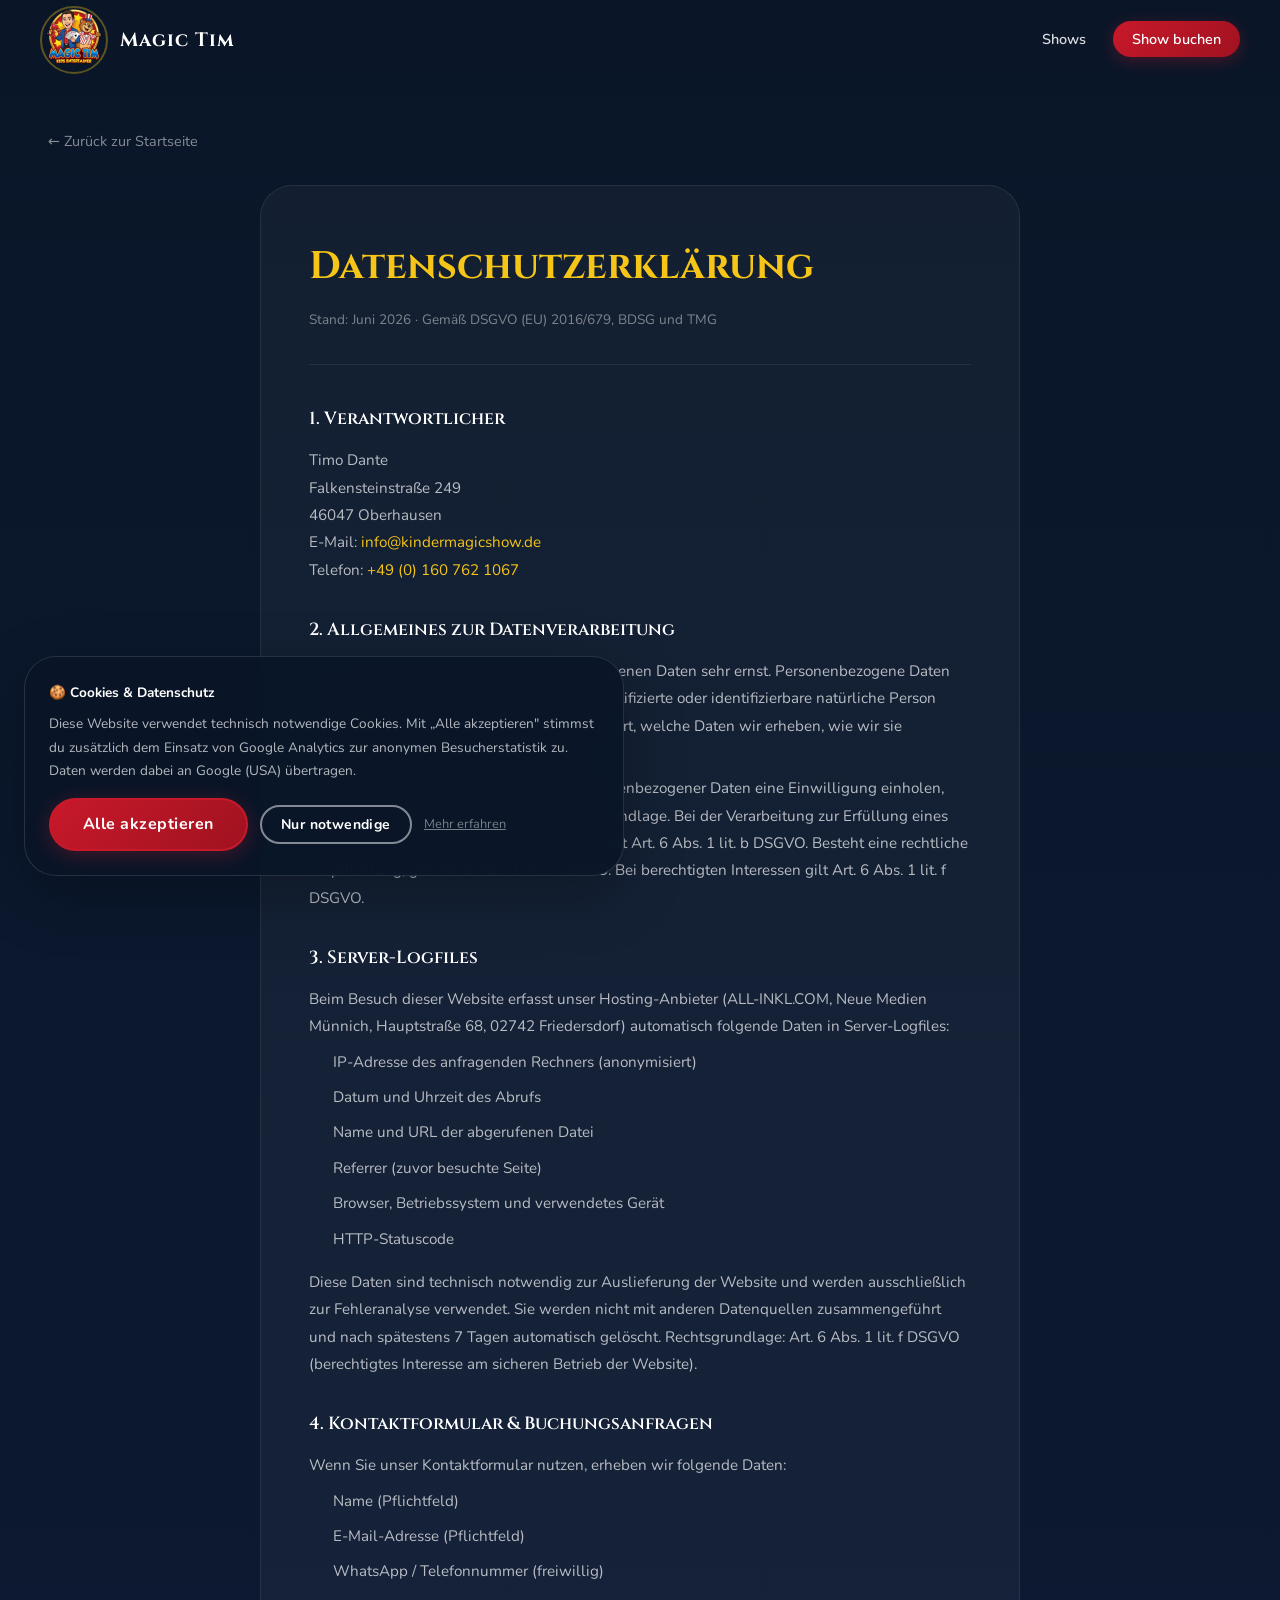
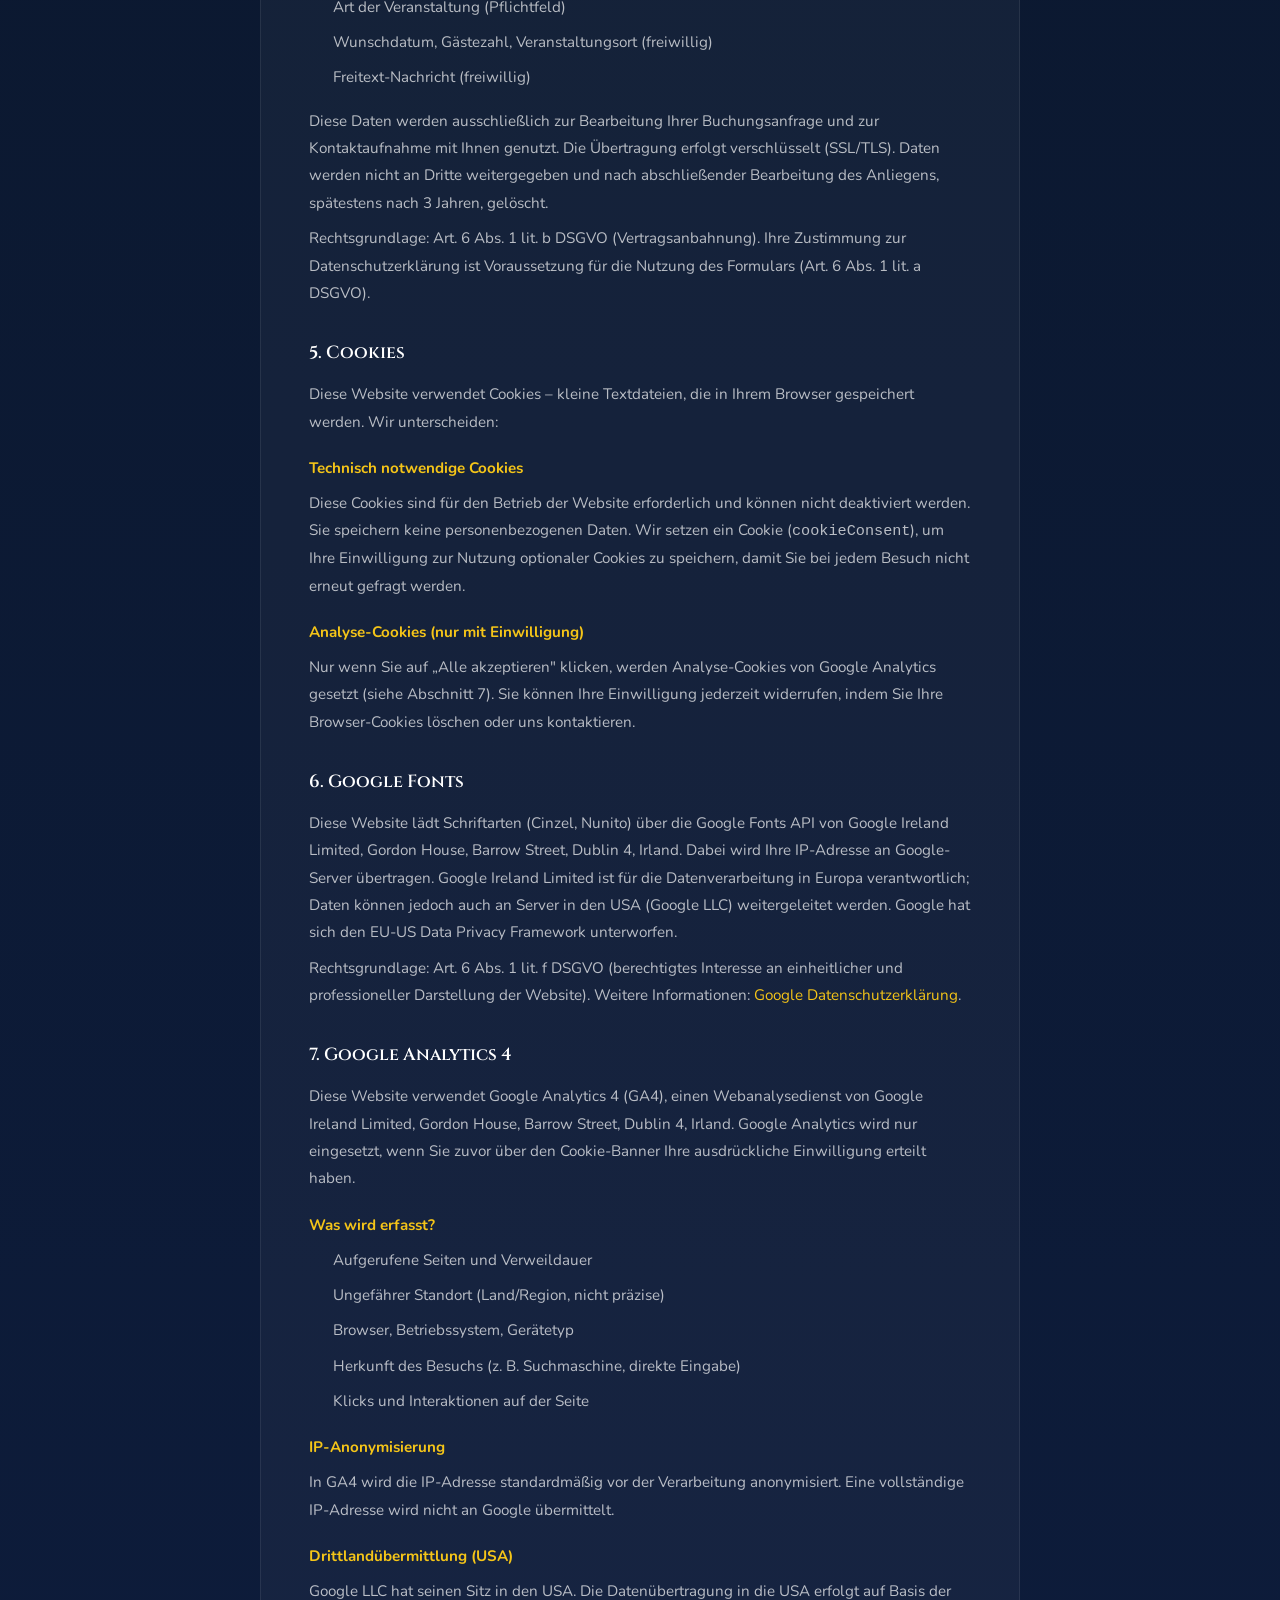
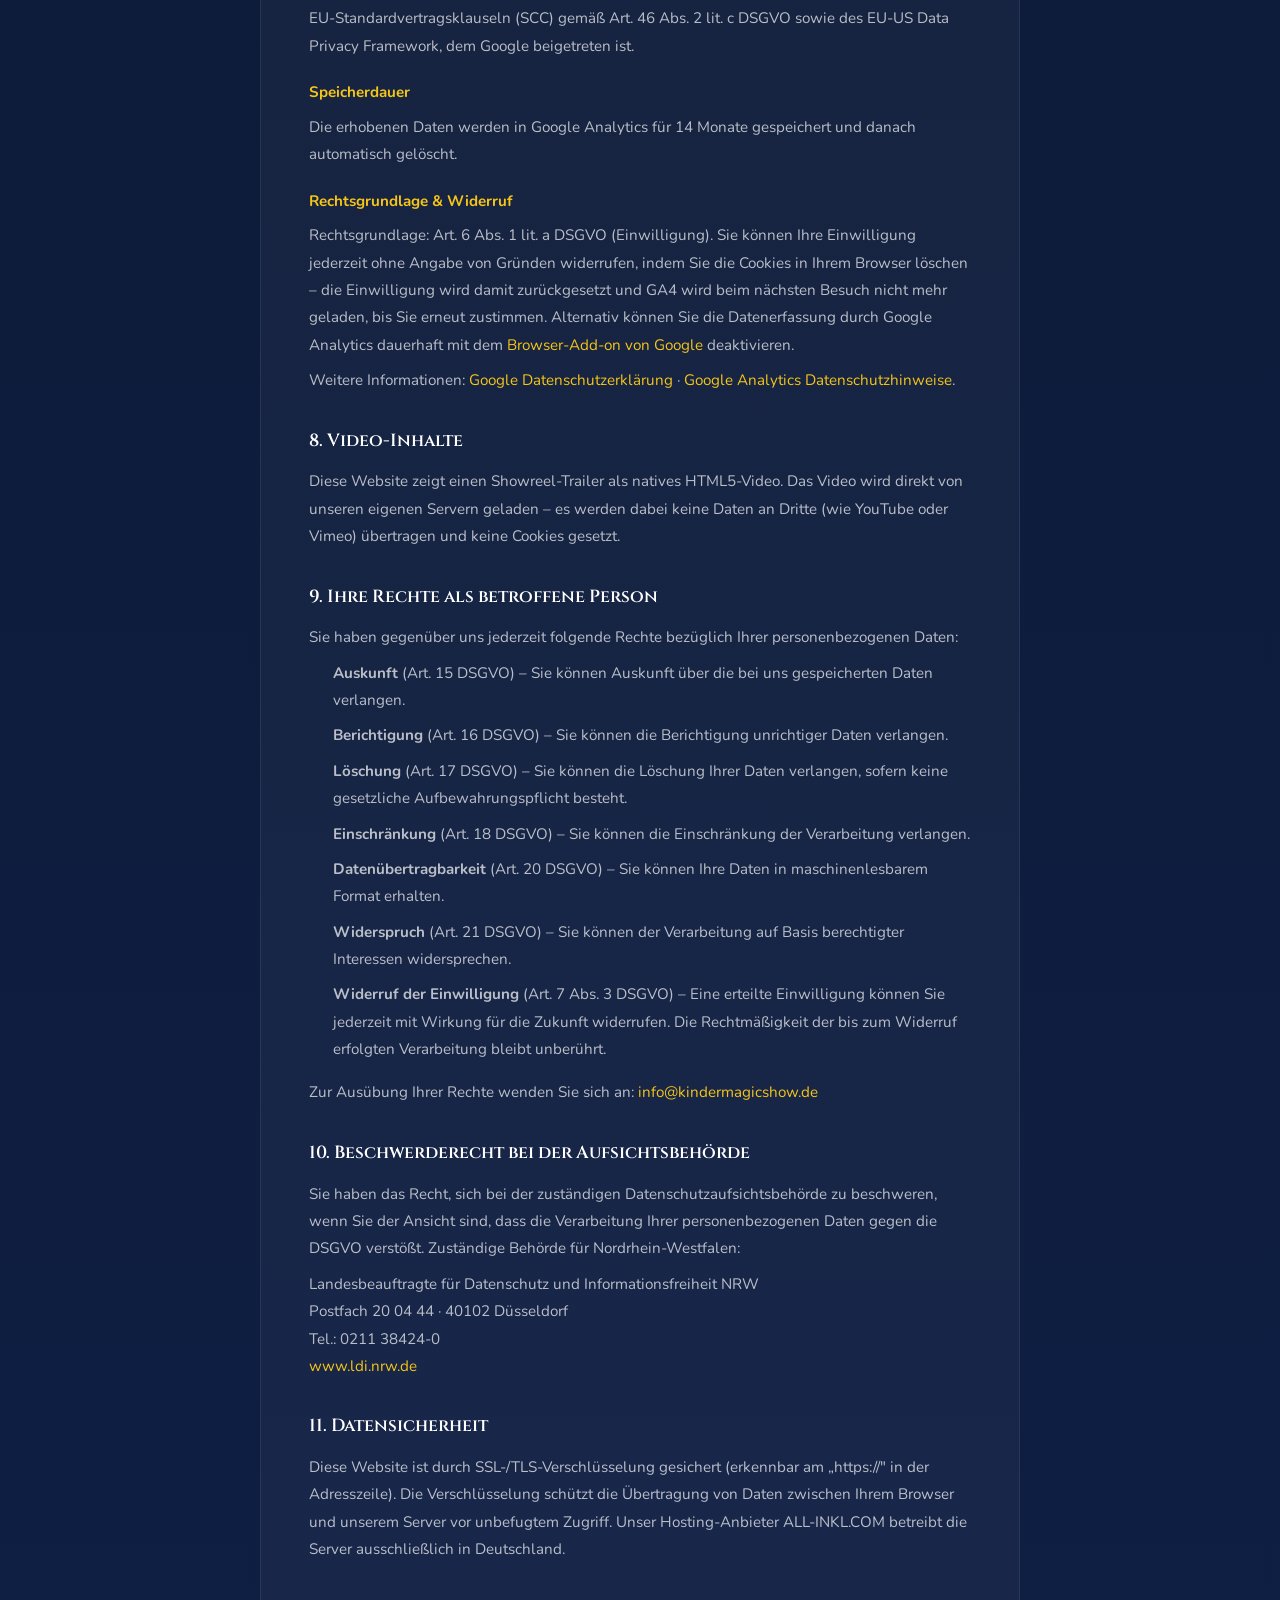
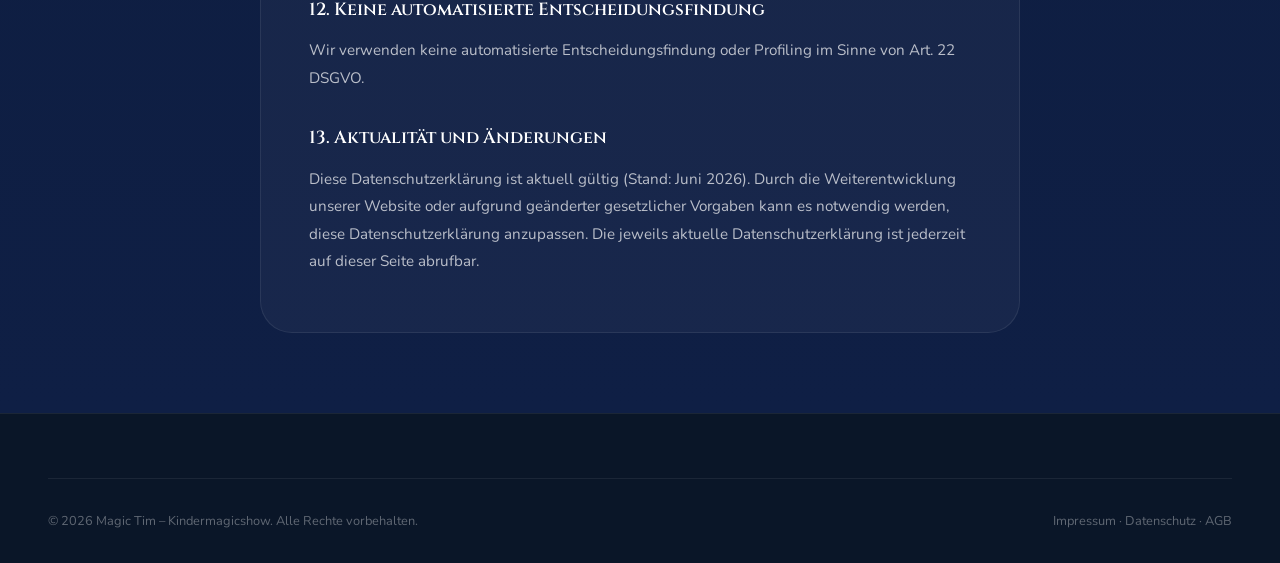
<file: datenschutz.html>
<!DOCTYPE html>
<html lang="de">
<head>
  <meta charset="UTF-8">
  <meta name="viewport" content="width=device-width, initial-scale=1.0">
  <title>Datenschutzerklärung – Magic Tim Kindermagicshow</title>
  <meta name="robots" content="noindex, follow">
  <link rel="icon" type="image/png" sizes="32x32" href="assets/images/logo-small.png">
  <link rel="preconnect" href="https://fonts.googleapis.com">
  <link rel="preconnect" href="https://fonts.gstatic.com" crossorigin>
  <link rel="preload" href="https://fonts.googleapis.com/css2?family=Cinzel:wght@400;600;700&family=Nunito:wght@300;400;600;700&display=swap" as="style" onload="this.onload=null;this.rel='stylesheet'">
  <noscript><link rel="stylesheet" href="https://fonts.googleapis.com/css2?family=Cinzel:wght@400;600;700&family=Nunito:wght@300;400;600;700&display=swap"></noscript>
  <link rel="stylesheet" href="css/styles.css">
  <style>
    .legal-page {
      min-height: 100vh;
      padding: 8rem 0 5rem;
      background: linear-gradient(180deg, var(--blue-deep) 0%, var(--blue-dark) 100%);
    }
    .legal-card {
      background: rgba(255,255,255,0.04);
      border: 1px solid rgba(255,255,255,0.08);
      border-radius: var(--radius-xl);
      padding: 3rem;
      max-width: 760px;
      margin: 0 auto;
    }
    .legal-card h1 {
      font-family: var(--font-display);
      font-size: clamp(1.8rem, 4vw, 2.4rem);
      color: var(--gold);
      margin-bottom: 0.5rem;
    }
    .legal-card .subtitle {
      color: rgba(255,255,255,0.45);
      font-size: 0.85rem;
      margin-bottom: 2.5rem;
      padding-bottom: 2rem;
      border-bottom: 1px solid rgba(255,255,255,0.08);
    }
    .legal-card h2 {
      font-family: var(--font-display);
      font-size: 1.1rem;
      color: var(--white);
      margin: 2rem 0 0.75rem;
      font-weight: 600;
    }
    .legal-card h3 {
      font-size: 0.95rem;
      color: var(--gold);
      margin: 1.25rem 0 0.5rem;
      font-weight: 700;
    }
    .legal-card p, .legal-card li {
      color: rgba(255,255,255,0.7);
      line-height: 1.8;
      font-size: 0.95rem;
      margin-bottom: 0.5rem;
    }
    .legal-card ul {
      padding-left: 1.5rem;
      margin-bottom: 1rem;
    }
    .legal-card a {
      color: var(--gold);
      text-decoration: none;
    }
    .legal-card a:hover { text-decoration: underline; }
    .back-link {
      display: inline-flex;
      align-items: center;
      gap: 0.5rem;
      color: rgba(255,255,255,0.5);
      text-decoration: none;
      font-size: 0.9rem;
      margin-bottom: 2rem;
      transition: color 0.2s;
    }
    .back-link:hover { color: var(--gold); }
  </style>
</head>
<body>

  <nav class="navbar" id="navbar" role="navigation" aria-label="Hauptnavigation">
    <div class="nav-container">
      <a href="index.html" class="nav-logo" aria-label="Magic Tim – Startseite">
        <img src="assets/images/logo-small.webp" alt="Magic Tim Logo" width="60" height="60" loading="eager">
        <span class="nav-logo-text">Magic Tim</span>
      </a>
      <button class="nav-toggle" id="navToggle" aria-label="Menü öffnen" aria-expanded="false" aria-controls="navMenu">
        <span class="hamburger-line"></span>
        <span class="hamburger-line"></span>
        <span class="hamburger-line"></span>
      </button>
      <ul class="nav-menu" id="navMenu" role="list">
        <li><a href="index.html#shows" class="nav-link">Shows</a></li>
        <li><a href="index.html#contact" class="nav-link nav-cta">Show buchen</a></li>
      </ul>
    </div>
  </nav>

  <main class="legal-page">
    <div class="container">
      <a href="index.html" class="back-link">← Zurück zur Startseite</a>

      <div class="legal-card">
        <h1>Datenschutzerklärung</h1>
        <p class="subtitle">Stand: Juni 2026 · Gemäß DSGVO (EU) 2016/679, BDSG und TMG</p>

        <h2>1. Verantwortlicher</h2>
        <p>
          Timo Dante<br>
          Falkensteinstraße 249<br>
          46047 Oberhausen<br>
          E-Mail: <a href="mailto:info@kindermagicshow.de">info@kindermagicshow.de</a><br>
          Telefon: <a href="tel:+491607621067">+49 (0) 160 762 1067</a>
        </p>

        <h2>2. Allgemeines zur Datenverarbeitung</h2>
        <p>
          Wir nehmen den Schutz Ihrer personenbezogenen Daten sehr ernst. Personenbezogene Daten sind alle Informationen, die sich auf eine identifizierte oder identifizierbare natürliche Person beziehen. Diese Datenschutzerklärung erläutert, welche Daten wir erheben, wie wir sie verwenden und welche Rechte Sie haben.
        </p>
        <p>
          Soweit wir für Verarbeitungsvorgänge personenbezogener Daten eine Einwilligung einholen, dient Art. 6 Abs. 1 lit. a DSGVO als Rechtsgrundlage. Bei der Verarbeitung zur Erfüllung eines Vertrags oder vorvertraglicher Maßnahmen gilt Art. 6 Abs. 1 lit. b DSGVO. Besteht eine rechtliche Verpflichtung, gilt Art. 6 Abs. 1 lit. c DSGVO. Bei berechtigten Interessen gilt Art. 6 Abs. 1 lit. f DSGVO.
        </p>

        <h2>3. Server-Logfiles</h2>
        <p>
          Beim Besuch dieser Website erfasst unser Hosting-Anbieter (ALL-INKL.COM, Neue Medien Münnich, Hauptstraße 68, 02742 Friedersdorf) automatisch folgende Daten in Server-Logfiles:
        </p>
        <ul>
          <li>IP-Adresse des anfragenden Rechners (anonymisiert)</li>
          <li>Datum und Uhrzeit des Abrufs</li>
          <li>Name und URL der abgerufenen Datei</li>
          <li>Referrer (zuvor besuchte Seite)</li>
          <li>Browser, Betriebssystem und verwendetes Gerät</li>
          <li>HTTP-Statuscode</li>
        </ul>
        <p>
          Diese Daten sind technisch notwendig zur Auslieferung der Website und werden ausschließlich zur Fehleranalyse verwendet. Sie werden nicht mit anderen Datenquellen zusammengeführt und nach spätestens 7 Tagen automatisch gelöscht. Rechtsgrundlage: Art. 6 Abs. 1 lit. f DSGVO (berechtigtes Interesse am sicheren Betrieb der Website).
        </p>

        <h2>4. Kontaktformular & Buchungsanfragen</h2>
        <p>Wenn Sie unser Kontaktformular nutzen, erheben wir folgende Daten:</p>
        <ul>
          <li>Name (Pflichtfeld)</li>
          <li>E-Mail-Adresse (Pflichtfeld)</li>
          <li>WhatsApp / Telefonnummer (freiwillig)</li>
          <li>Art der Veranstaltung (Pflichtfeld)</li>
          <li>Wunschdatum, Gästezahl, Veranstaltungsort (freiwillig)</li>
          <li>Freitext-Nachricht (freiwillig)</li>
        </ul>
        <p>
          Diese Daten werden ausschließlich zur Bearbeitung Ihrer Buchungsanfrage und zur Kontaktaufnahme mit Ihnen genutzt. Die Übertragung erfolgt verschlüsselt (SSL/TLS). Daten werden nicht an Dritte weitergegeben und nach abschließender Bearbeitung des Anliegens, spätestens nach 3 Jahren, gelöscht.
        </p>
        <p>
          Rechtsgrundlage: Art. 6 Abs. 1 lit. b DSGVO (Vertragsanbahnung). Ihre Zustimmung zur Datenschutzerklärung ist Voraussetzung für die Nutzung des Formulars (Art. 6 Abs. 1 lit. a DSGVO).
        </p>

        <h2>5. Cookies</h2>
        <p>
          Diese Website verwendet Cookies – kleine Textdateien, die in Ihrem Browser gespeichert werden. Wir unterscheiden:
        </p>
        <h3>Technisch notwendige Cookies</h3>
        <p>
          Diese Cookies sind für den Betrieb der Website erforderlich und können nicht deaktiviert werden. Sie speichern keine personenbezogenen Daten. Wir setzen ein Cookie (<code>cookieConsent</code>), um Ihre Einwilligung zur Nutzung optionaler Cookies zu speichern, damit Sie bei jedem Besuch nicht erneut gefragt werden.
        </p>
        <h3>Analyse-Cookies (nur mit Einwilligung)</h3>
        <p>
          Nur wenn Sie auf „Alle akzeptieren" klicken, werden Analyse-Cookies von Google Analytics gesetzt (siehe Abschnitt 7). Sie können Ihre Einwilligung jederzeit widerrufen, indem Sie Ihre Browser-Cookies löschen oder uns kontaktieren.
        </p>

        <h2>6. Google Fonts</h2>
        <p>
          Diese Website lädt Schriftarten (Cinzel, Nunito) über die Google Fonts API von Google Ireland Limited, Gordon House, Barrow Street, Dublin 4, Irland. Dabei wird Ihre IP-Adresse an Google-Server übertragen. Google Ireland Limited ist für die Datenverarbeitung in Europa verantwortlich; Daten können jedoch auch an Server in den USA (Google LLC) weitergeleitet werden. Google hat sich den EU-US Data Privacy Framework unterworfen.
        </p>
        <p>
          Rechtsgrundlage: Art. 6 Abs. 1 lit. f DSGVO (berechtigtes Interesse an einheitlicher und professioneller Darstellung der Website). Weitere Informationen: <a href="https://policies.google.com/privacy" target="_blank" rel="noopener noreferrer">Google Datenschutzerklärung</a>.
        </p>

        <h2>7. Google Analytics 4</h2>
        <p>
          Diese Website verwendet Google Analytics 4 (GA4), einen Webanalysedienst von Google Ireland Limited, Gordon House, Barrow Street, Dublin 4, Irland. Google Analytics wird nur eingesetzt, wenn Sie zuvor über den Cookie-Banner Ihre ausdrückliche Einwilligung erteilt haben.
        </p>
        <h3>Was wird erfasst?</h3>
        <ul>
          <li>Aufgerufene Seiten und Verweildauer</li>
          <li>Ungefährer Standort (Land/Region, nicht präzise)</li>
          <li>Browser, Betriebssystem, Gerätetyp</li>
          <li>Herkunft des Besuchs (z. B. Suchmaschine, direkte Eingabe)</li>
          <li>Klicks und Interaktionen auf der Seite</li>
        </ul>
        <h3>IP-Anonymisierung</h3>
        <p>
          In GA4 wird die IP-Adresse standardmäßig vor der Verarbeitung anonymisiert. Eine vollständige IP-Adresse wird nicht an Google übermittelt.
        </p>
        <h3>Drittlandübermittlung (USA)</h3>
        <p>
          Google LLC hat seinen Sitz in den USA. Die Datenübertragung in die USA erfolgt auf Basis der EU-Standardvertragsklauseln (SCC) gemäß Art. 46 Abs. 2 lit. c DSGVO sowie des EU-US Data Privacy Framework, dem Google beigetreten ist.
        </p>
        <h3>Speicherdauer</h3>
        <p>
          Die erhobenen Daten werden in Google Analytics für 14 Monate gespeichert und danach automatisch gelöscht.
        </p>
        <h3>Rechtsgrundlage & Widerruf</h3>
        <p>
          Rechtsgrundlage: Art. 6 Abs. 1 lit. a DSGVO (Einwilligung). Sie können Ihre Einwilligung jederzeit ohne Angabe von Gründen widerrufen, indem Sie die Cookies in Ihrem Browser löschen – die Einwilligung wird damit zurückgesetzt und GA4 wird beim nächsten Besuch nicht mehr geladen, bis Sie erneut zustimmen. Alternativ können Sie die Datenerfassung durch Google Analytics dauerhaft mit dem <a href="https://tools.google.com/dlpage/gaoptout" target="_blank" rel="noopener noreferrer">Browser-Add-on von Google</a> deaktivieren.
        </p>
        <p>
          Weitere Informationen: <a href="https://policies.google.com/privacy" target="_blank" rel="noopener noreferrer">Google Datenschutzerklärung</a> · <a href="https://support.google.com/analytics/answer/6004245" target="_blank" rel="noopener noreferrer">Google Analytics Datenschutzhinweise</a>.
        </p>

        <h2>8. Video-Inhalte</h2>
        <p>
          Diese Website zeigt einen Showreel-Trailer als natives HTML5-Video. Das Video wird direkt von unseren eigenen Servern geladen – es werden dabei keine Daten an Dritte (wie YouTube oder Vimeo) übertragen und keine Cookies gesetzt.
        </p>

        <h2>9. Ihre Rechte als betroffene Person</h2>
        <p>Sie haben gegenüber uns jederzeit folgende Rechte bezüglich Ihrer personenbezogenen Daten:</p>
        <ul>
          <li><strong>Auskunft</strong> (Art. 15 DSGVO) – Sie können Auskunft über die bei uns gespeicherten Daten verlangen.</li>
          <li><strong>Berichtigung</strong> (Art. 16 DSGVO) – Sie können die Berichtigung unrichtiger Daten verlangen.</li>
          <li><strong>Löschung</strong> (Art. 17 DSGVO) – Sie können die Löschung Ihrer Daten verlangen, sofern keine gesetzliche Aufbewahrungspflicht besteht.</li>
          <li><strong>Einschränkung</strong> (Art. 18 DSGVO) – Sie können die Einschränkung der Verarbeitung verlangen.</li>
          <li><strong>Datenübertragbarkeit</strong> (Art. 20 DSGVO) – Sie können Ihre Daten in maschinenlesbarem Format erhalten.</li>
          <li><strong>Widerspruch</strong> (Art. 21 DSGVO) – Sie können der Verarbeitung auf Basis berechtigter Interessen widersprechen.</li>
          <li><strong>Widerruf der Einwilligung</strong> (Art. 7 Abs. 3 DSGVO) – Eine erteilte Einwilligung können Sie jederzeit mit Wirkung für die Zukunft widerrufen. Die Rechtmäßigkeit der bis zum Widerruf erfolgten Verarbeitung bleibt unberührt.</li>
        </ul>
        <p>
          Zur Ausübung Ihrer Rechte wenden Sie sich an: <a href="mailto:info@kindermagicshow.de">info@kindermagicshow.de</a>
        </p>

        <h2>10. Beschwerderecht bei der Aufsichtsbehörde</h2>
        <p>
          Sie haben das Recht, sich bei der zuständigen Datenschutzaufsichtsbehörde zu beschweren, wenn Sie der Ansicht sind, dass die Verarbeitung Ihrer personenbezogenen Daten gegen die DSGVO verstößt. Zuständige Behörde für Nordrhein-Westfalen:
        </p>
        <p>
          Landesbeauftragte für Datenschutz und Informationsfreiheit NRW<br>
          Postfach 20 04 44 · 40102 Düsseldorf<br>
          Tel.: 0211 38424-0<br>
          <a href="https://www.ldi.nrw.de" target="_blank" rel="noopener noreferrer">www.ldi.nrw.de</a>
        </p>

        <h2>11. Datensicherheit</h2>
        <p>
          Diese Website ist durch SSL-/TLS-Verschlüsselung gesichert (erkennbar am „https://" in der Adresszeile). Die Verschlüsselung schützt die Übertragung von Daten zwischen Ihrem Browser und unserem Server vor unbefugtem Zugriff. Unser Hosting-Anbieter ALL-INKL.COM betreibt die Server ausschließlich in Deutschland.
        </p>

        <h2>12. Keine automatisierte Entscheidungsfindung</h2>
        <p>
          Wir verwenden keine automatisierte Entscheidungsfindung oder Profiling im Sinne von Art. 22 DSGVO.
        </p>

        <h2>13. Aktualität und Änderungen</h2>
        <p>
          Diese Datenschutzerklärung ist aktuell gültig (Stand: Juni 2026). Durch die Weiterentwicklung unserer Website oder aufgrund geänderter gesetzlicher Vorgaben kann es notwendig werden, diese Datenschutzerklärung anzupassen. Die jeweils aktuelle Datenschutzerklärung ist jederzeit auf dieser Seite abrufbar.
        </p>
      </div>
    </div>
  </main>

  <footer class="footer" role="contentinfo">
    <div class="container">
      <div class="footer-bottom">
        <p>© <span id="currentYear"></span> Magic Tim – Kindermagicshow. Alle Rechte vorbehalten.</p>
        <p><a href="impressum.html">Impressum</a> · <a href="datenschutz.html">Datenschutz</a> · <a href="agb.html">AGB</a></p>
      </div>
    </div>
  </footer>

  <div class="cookie-banner" id="cookieBanner" role="alertdialog" aria-labelledby="cookieTitle" aria-describedby="cookieDesc">
    <div class="cookie-content">
      <p id="cookieTitle"><strong>🍪 Cookies & Datenschutz</strong></p>
      <p id="cookieDesc">Diese Website verwendet technisch notwendige Cookies. Mit „Alle akzeptieren" stimmst du zusätzlich dem Einsatz von Google Analytics zur anonymen Besucherstatistik zu. Daten werden dabei an Google (USA) übertragen.</p>
      <div class="cookie-buttons">
        <button class="btn btn-primary" id="cookieAccept">Alle akzeptieren</button>
        <button class="btn btn-secondary btn-sm" id="cookieDecline">Nur notwendige</button>
        <a href="datenschutz.html" class="cookie-link">Mehr erfahren</a>
      </div>
    </div>
  </div>

  <script>document.getElementById('currentYear').textContent = new Date().getFullYear();</script>
  <script src="js/main.js?v=8" defer></script>
</body>
</html>
</file>
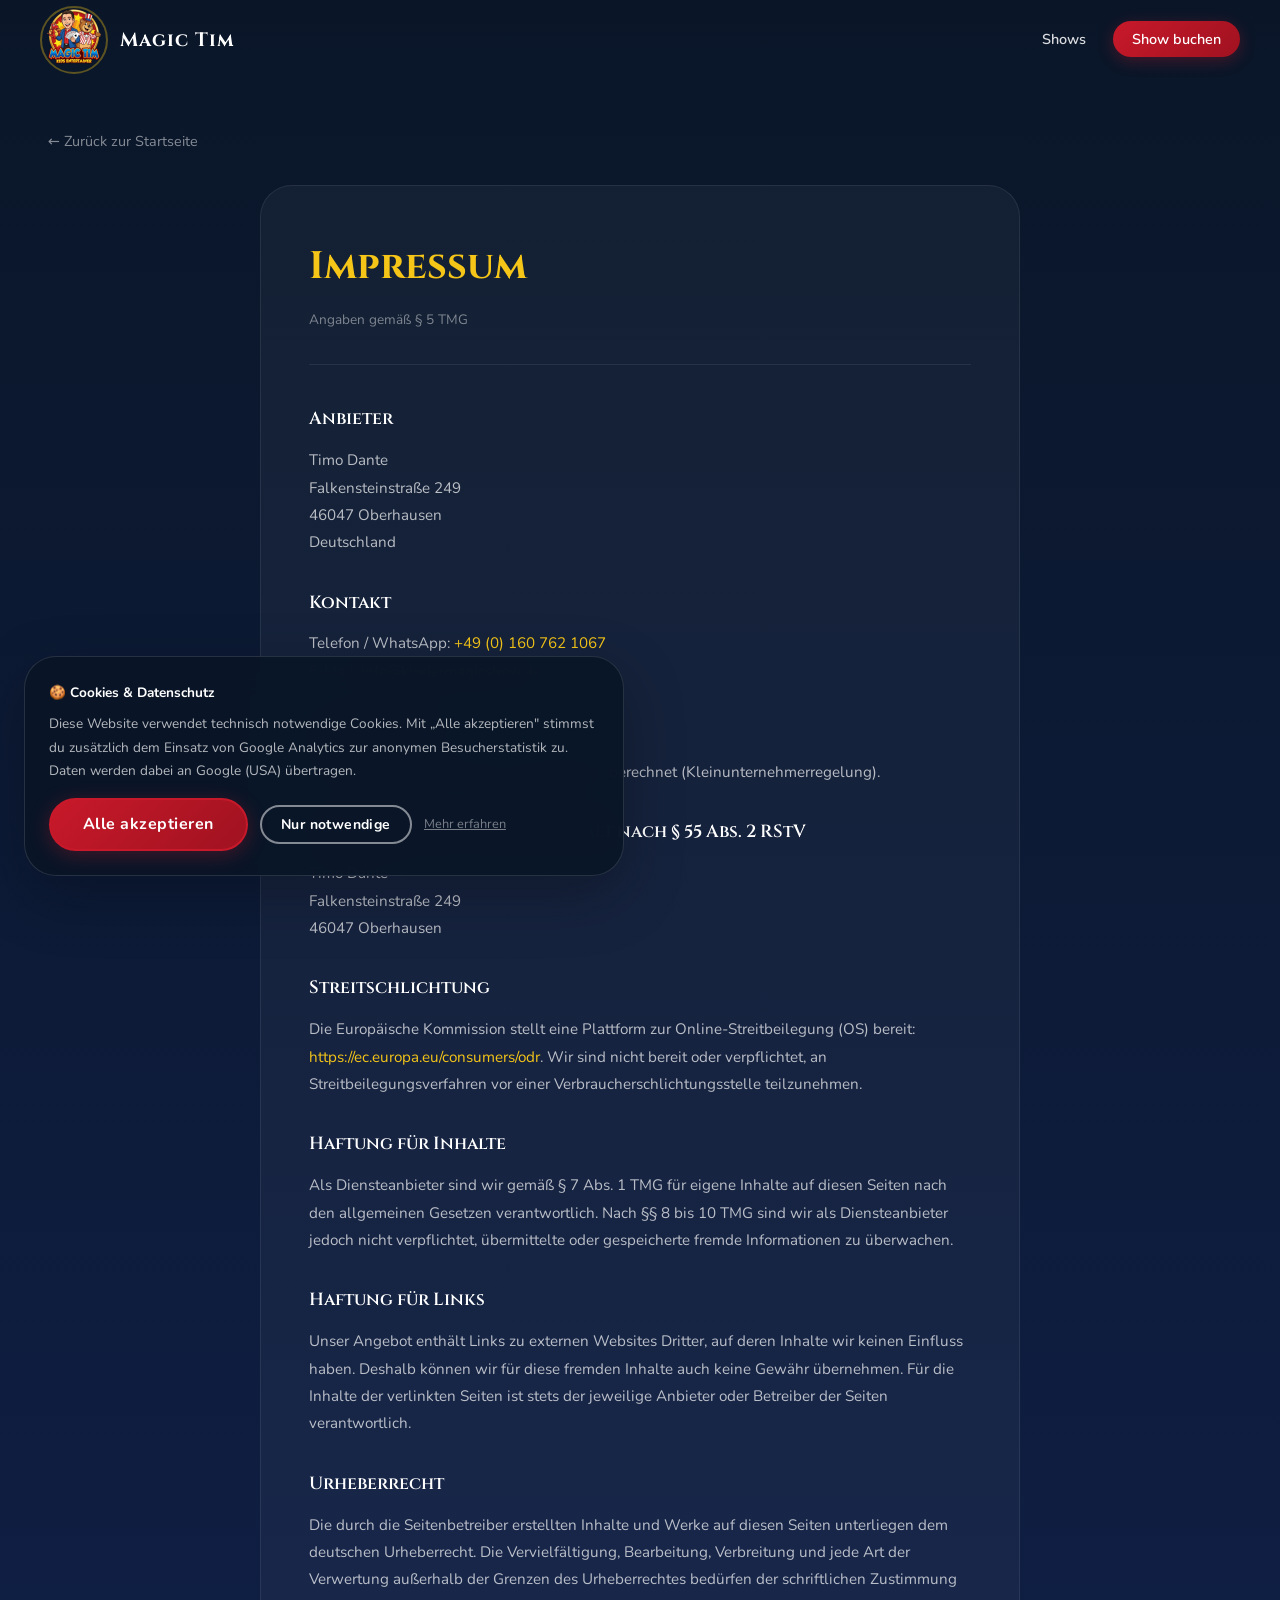
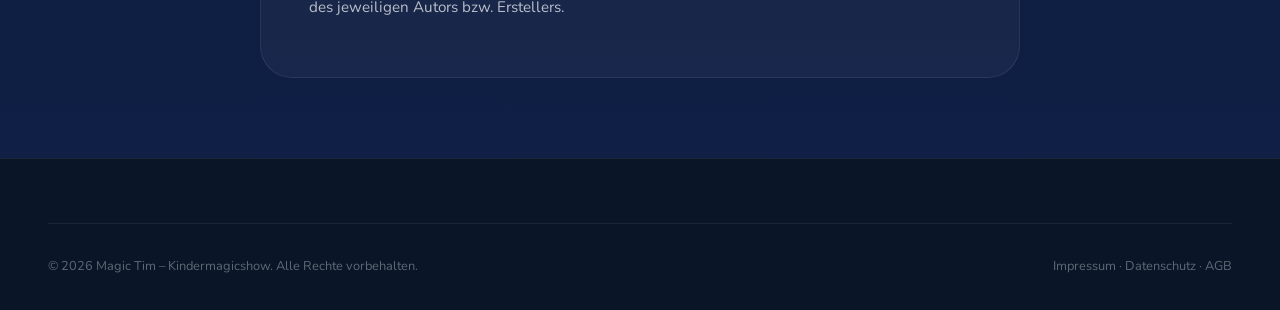
<file: impressum.html>
<!DOCTYPE html>
<html lang="de">
<head>
  <meta charset="UTF-8">
  <meta name="viewport" content="width=device-width, initial-scale=1.0">
  <title>Impressum – Magic Tim Kindermagicshow</title>
  <meta name="robots" content="noindex, follow">
  <link rel="icon" type="image/png" sizes="32x32" href="assets/images/logo-small.png">
  <link rel="preconnect" href="https://fonts.googleapis.com">
  <link rel="preconnect" href="https://fonts.gstatic.com" crossorigin>
  <link rel="preload" href="https://fonts.googleapis.com/css2?family=Cinzel:wght@400;600;700&family=Nunito:wght@300;400;600;700&display=swap" as="style" onload="this.onload=null;this.rel='stylesheet'">
  <noscript><link rel="stylesheet" href="https://fonts.googleapis.com/css2?family=Cinzel:wght@400;600;700&family=Nunito:wght@300;400;600;700&display=swap"></noscript>
  <link rel="stylesheet" href="css/styles.css">
  <style>
    .legal-page {
      min-height: 100vh;
      padding: 8rem 0 5rem;
      background: linear-gradient(180deg, var(--blue-deep) 0%, var(--blue-dark) 100%);
    }
    .legal-card {
      background: rgba(255,255,255,0.04);
      border: 1px solid rgba(255,255,255,0.08);
      border-radius: var(--radius-xl);
      padding: 3rem;
      max-width: 760px;
      margin: 0 auto;
    }
    .legal-card h1 {
      font-family: var(--font-display);
      font-size: clamp(1.8rem, 4vw, 2.4rem);
      color: var(--gold);
      margin-bottom: 0.5rem;
    }
    .legal-card .subtitle {
      color: rgba(255,255,255,0.45);
      font-size: 0.85rem;
      margin-bottom: 2.5rem;
      padding-bottom: 2rem;
      border-bottom: 1px solid rgba(255,255,255,0.08);
    }
    .legal-card h2 {
      font-family: var(--font-display);
      font-size: 1.1rem;
      color: var(--white);
      margin: 2rem 0 0.75rem;
      font-weight: 600;
    }
    .legal-card p, .legal-card address {
      color: rgba(255,255,255,0.7);
      line-height: 1.8;
      font-size: 0.95rem;
      font-style: normal;
      margin-bottom: 0.5rem;
    }
    .legal-card a {
      color: var(--gold);
      text-decoration: none;
    }
    .legal-card a:hover { text-decoration: underline; }
    .back-link {
      display: inline-flex;
      align-items: center;
      gap: 0.5rem;
      color: rgba(255,255,255,0.5);
      text-decoration: none;
      font-size: 0.9rem;
      margin-bottom: 2rem;
      transition: color 0.2s;
    }
    .back-link:hover { color: var(--gold); }
  </style>
</head>
<body>

  <nav class="navbar" id="navbar" role="navigation" aria-label="Hauptnavigation">
    <div class="nav-container">
      <a href="index.html" class="nav-logo" aria-label="Magic Tim – Startseite">
        <img src="assets/images/logo-small.webp" alt="Magic Tim Logo" width="60" height="60" loading="eager">
        <span class="nav-logo-text">Magic Tim</span>
      </a>
      <button class="nav-toggle" id="navToggle" aria-label="Menü öffnen" aria-expanded="false" aria-controls="navMenu">
        <span class="hamburger-line"></span>
        <span class="hamburger-line"></span>
        <span class="hamburger-line"></span>
      </button>
      <ul class="nav-menu" id="navMenu" role="list">
        <li><a href="index.html#shows" class="nav-link">Shows</a></li>
        <li><a href="index.html#contact" class="nav-link nav-cta">Show buchen</a></li>
      </ul>
    </div>
  </nav>

  <main class="legal-page">
    <div class="container">
      <a href="index.html" class="back-link">← Zurück zur Startseite</a>

      <div class="legal-card">
        <h1>Impressum</h1>
        <p class="subtitle">Angaben gemäß § 5 TMG</p>

        <h2>Anbieter</h2>
        <address>
          Timo Dante<br>
          Falkensteinstraße 249<br>
          46047 Oberhausen<br>
          Deutschland
        </address>

        <h2>Kontakt</h2>
        <p>
          Telefon / WhatsApp: <a href="tel:+491607621067">+49 (0) 160 762 1067</a><br>
          E-Mail: <a href="mailto:info@kindermagicshow.de">info@kindermagicshow.de</a>
        </p>

        <h2>Umsatzsteuer</h2>
        <p>
          Gemäß § 19 UStG wird keine Umsatzsteuer berechnet (Kleinunternehmerregelung).
        </p>

        <h2>Verantwortlich für den Inhalt nach § 55 Abs. 2 RStV</h2>
        <address>
          Timo Dante<br>
          Falkensteinstraße 249<br>
          46047 Oberhausen
        </address>

        <h2>Streitschlichtung</h2>
        <p>
          Die Europäische Kommission stellt eine Plattform zur Online-Streitbeilegung (OS) bereit:
          <a href="https://ec.europa.eu/consumers/odr" target="_blank" rel="noopener noreferrer">https://ec.europa.eu/consumers/odr</a>.
          Wir sind nicht bereit oder verpflichtet, an Streitbeilegungsverfahren vor einer Verbraucherschlichtungsstelle teilzunehmen.
        </p>

        <h2>Haftung für Inhalte</h2>
        <p>
          Als Diensteanbieter sind wir gemäß § 7 Abs. 1 TMG für eigene Inhalte auf diesen Seiten nach den allgemeinen Gesetzen verantwortlich. Nach §§ 8 bis 10 TMG sind wir als Diensteanbieter jedoch nicht verpflichtet, übermittelte oder gespeicherte fremde Informationen zu überwachen.
        </p>

        <h2>Haftung für Links</h2>
        <p>
          Unser Angebot enthält Links zu externen Websites Dritter, auf deren Inhalte wir keinen Einfluss haben. Deshalb können wir für diese fremden Inhalte auch keine Gewähr übernehmen. Für die Inhalte der verlinkten Seiten ist stets der jeweilige Anbieter oder Betreiber der Seiten verantwortlich.
        </p>

        <h2>Urheberrecht</h2>
        <p>
          Die durch die Seitenbetreiber erstellten Inhalte und Werke auf diesen Seiten unterliegen dem deutschen Urheberrecht. Die Vervielfältigung, Bearbeitung, Verbreitung und jede Art der Verwertung außerhalb der Grenzen des Urheberrechtes bedürfen der schriftlichen Zustimmung des jeweiligen Autors bzw. Erstellers.
        </p>
      </div>
    </div>
  </main>

  <footer class="footer" role="contentinfo">
    <div class="container">
      <div class="footer-bottom">
        <p>© <span id="currentYear"></span> Magic Tim – Kindermagicshow. Alle Rechte vorbehalten.</p>
        <p><a href="impressum.html">Impressum</a> · <a href="datenschutz.html">Datenschutz</a> · <a href="agb.html">AGB</a></p>
      </div>
    </div>
  </footer>

  <div class="cookie-banner" id="cookieBanner" role="alertdialog" aria-labelledby="cookieTitle" aria-describedby="cookieDesc">
    <div class="cookie-content">
      <p id="cookieTitle"><strong>🍪 Cookies & Datenschutz</strong></p>
      <p id="cookieDesc">Diese Website verwendet technisch notwendige Cookies. Mit „Alle akzeptieren" stimmst du zusätzlich dem Einsatz von Google Analytics zur anonymen Besucherstatistik zu. Daten werden dabei an Google (USA) übertragen.</p>
      <div class="cookie-buttons">
        <button class="btn btn-primary" id="cookieAccept">Alle akzeptieren</button>
        <button class="btn btn-secondary btn-sm" id="cookieDecline">Nur notwendige</button>
        <a href="datenschutz.html" class="cookie-link">Mehr erfahren</a>
      </div>
    </div>
  </div>

  <script>document.getElementById('currentYear').textContent = new Date().getFullYear();</script>
  <script src="js/main.js?v=8" defer></script>
</body>
</html>
</file>
<file: css/styles.css>
/* =====================================================
   MAGIC TIM – KINDERMAGICSHOW.DE
   CSS Stylesheet – Premium Entertainment Design
   Farbpalette: Königsblau #1a2d6e | Rot #c8192a | Gold #f5c518
   ===================================================== */

/* ─── CSS Custom Properties ─────────────────────────── */
:root {
  /* Kernfarben */
  --blue-deep:    #0a1628;
  --blue-dark:    #0f1f45;
  --blue-royal:   #1a2d6e;
  --blue-mid:     #2347a8;
  --blue-light:   #3a6fd8;
  --blue-glow:    rgba(35, 71, 168, 0.4);

  --red:          #c8192a;
  --red-dark:     #a01220;
  --red-light:    #e02035;
  --red-glow:     rgba(200, 25, 42, 0.3);

  --gold:         #f5c518;
  --gold-light:   #ffd700;
  --gold-dark:    #d4a200;
  --gold-glow:    rgba(245, 197, 24, 0.35);

  /* Neutrale Töne */
  --white:        #ffffff;
  --off-white:    #f0f4ff;
  --text-dark:    #0a0e1a;
  --text-mid:     #2a3350;
  --text-muted:   #6b7394;
  --border:       rgba(255,255,255,0.10);

  /* Schriften */
  --font-display: 'Cinzel', Georgia, serif;
  --font-body:    'Nunito', 'Segoe UI', system-ui, sans-serif;

  /* Abstände */
  --space-xs:   0.5rem;
  --space-sm:   1rem;
  --space-md:   1.5rem;
  --space-lg:   2.5rem;
  --space-xl:   4rem;
  --space-2xl:  6rem;
  --space-3xl:  8rem;

  /* Radien */
  --radius-sm:  0.5rem;
  --radius-md:  1rem;
  --radius-lg:  1.5rem;
  --radius-xl:  2rem;
  --radius-full: 50rem;

  /* Schatten */
  --shadow-sm:  0 2px 8px rgba(0,0,0,0.12);
  --shadow-md:  0 8px 32px rgba(0,0,0,0.18);
  --shadow-lg:  0 20px 60px rgba(0,0,0,0.25);
  --shadow-gold: 0 0 30px rgba(245,197,24,0.3), 0 0 60px rgba(245,197,24,0.15);
  --shadow-blue: 0 0 30px rgba(35,71,168,0.4), 0 0 60px rgba(35,71,168,0.2);

  /* Übergänge */
  --transition-fast:  0.15s ease;
  --transition-base:  0.3s cubic-bezier(0.4, 0, 0.2, 1);
  --transition-slow:  0.6s cubic-bezier(0.4, 0, 0.2, 1);

  /* Layout */
  --container-max: 1280px;
  --nav-height:    80px;
}

/* ─── Reset & Base ───────────────────────────────────── */
*, *::before, *::after {
  box-sizing: border-box;
  margin: 0;
  padding: 0;
}

html {
  scroll-behavior: smooth;
  scroll-padding-top: var(--nav-height);
  font-size: 16px;
  -webkit-text-size-adjust: 100%;
}

body {
  font-family: var(--font-body);
  font-size: 1rem;
  line-height: 1.7;
  color: var(--text-mid);
  background-color: var(--blue-deep);
  overflow-x: hidden;
  -webkit-font-smoothing: antialiased;
}

img {
  max-width: 100%;
  height: auto;
  display: block;
}

a {
  color: inherit;
  text-decoration: none;
  transition: color var(--transition-base);
}

ul, ol { list-style: none; }

button {
  font-family: var(--font-body);
  cursor: pointer;
  border: none;
  background: none;
}

input, textarea, select {
  font-family: var(--font-body);
  font-size: 1rem;
}

/* Fokus-Outline für Barrierefreiheit */
:focus-visible {
  outline: 2px solid var(--gold);
  outline-offset: 3px;
  border-radius: 4px;
}

/* ─── Utility: Container ─────────────────────────────── */
.container {
  width: 100%;
  max-width: var(--container-max);
  margin-inline: auto;
  padding-inline: clamp(1rem, 5vw, 3rem);
}

/* ─── Utility: Versteckt ─────────────────────────────── */
.hidden { display: none !important; }
.sr-only {
  position: absolute;
  width: 1px;
  height: 1px;
  overflow: hidden;
  clip: rect(0,0,0,0);
  white-space: nowrap;
}

/* ─── Utility: Honeypot ──────────────────────────────── */
.hp-field {
  position: absolute;
  left: -9999px;
  opacity: 0;
  pointer-events: none;
}

/* ─── Scroll-Reveal Klassen ──────────────────────────── */
.reveal-up,
.reveal-left,
.reveal-right {
  opacity: 0;
  transition: opacity 0.7s ease, transform 0.7s cubic-bezier(0.4,0,0.2,1);
}
.reveal-up    { transform: translateY(40px); }
.reveal-left  { transform: translateX(-40px); }
.reveal-right { transform: translateX(40px); }

.reveal-up.in-view,
.reveal-left.in-view,
.reveal-right.in-view {
  opacity: 1;
  transform: translate(0);
}

/* ─── Buttons ────────────────────────────────────────── */
.btn {
  display: inline-flex;
  align-items: center;
  gap: 0.5rem;
  padding: 0.85rem 2rem;
  border-radius: var(--radius-full);
  font-family: var(--font-body);
  font-weight: 700;
  font-size: 1rem;
  letter-spacing: 0.03em;
  cursor: pointer;
  border: 2px solid transparent;
  transition:
    background var(--transition-base),
    color var(--transition-base),
    transform var(--transition-fast),
    box-shadow var(--transition-base),
    border-color var(--transition-base);
  position: relative;
  overflow: hidden;
  white-space: nowrap;
}

.btn::before {
  content: '';
  position: absolute;
  inset: 0;
  background: rgba(255,255,255,0.12);
  opacity: 0;
  transition: opacity var(--transition-fast);
}

.btn:hover::before { opacity: 1; }
.btn:active { transform: scale(0.97); }

/* Primär: Rot */
.btn-primary {
  background: linear-gradient(135deg, var(--red), var(--red-dark));
  color: var(--white);
  border-color: var(--red);
  box-shadow: 0 4px 20px var(--red-glow);
}
.btn-primary:hover {
  background: linear-gradient(135deg, var(--red-light), var(--red));
  box-shadow: 0 6px 30px rgba(200,25,42,0.45);
  transform: translateY(-2px);
  color: var(--white);
}

/* Sekundär: transparent mit Kontur */
.btn-secondary {
  background: transparent;
  color: var(--white);
  border-color: rgba(255,255,255,0.5);
}
.btn-secondary:hover {
  background: rgba(255,255,255,0.1);
  border-color: var(--white);
  transform: translateY(-2px);
  color: var(--white);
}

/* Glow-Effekt (für Hero-CTA) */
.btn-glow {
  animation: btnGlow 3s ease-in-out infinite;
}
@keyframes btnGlow {
  0%, 100% { box-shadow: 0 4px 20px var(--red-glow); }
  50% { box-shadow: 0 6px 40px rgba(200,25,42,0.6), 0 0 60px rgba(245,197,24,0.2); }
}

/* Karten-Button */
.btn-card {
  background: transparent;
  color: var(--blue-light);
  border-color: var(--blue-light);
  padding: 0.65rem 1.5rem;
  font-size: 0.9rem;
}
.btn-card:hover {
  background: var(--blue-light);
  color: var(--white);
  transform: translateY(-2px);
}

/* Klein */
.btn-sm { padding: 0.5rem 1.2rem; font-size: 0.875rem; }

/* Submit mit Loading-State */
.btn-submit {
  width: 100%;
  justify-content: center;
  font-size: 1.05rem;
  padding: 1rem 2rem;
  margin-top: 0.5rem;
}

/* ─── Section Header ─────────────────────────────────── */
.section-tag {
  display: inline-block;
  font-size: 0.8rem;
  font-weight: 700;
  letter-spacing: 0.12em;
  text-transform: uppercase;
  color: var(--gold);
  margin-bottom: 0.75rem;
  padding: 0.3rem 1rem;
  background: rgba(245,197,24,0.08);
  border: 1px solid rgba(245,197,24,0.25);
  border-radius: var(--radius-full);
}

.section-title {
  font-family: var(--font-display);
  font-size: clamp(1.8rem, 4vw, 3rem);
  font-weight: 700;
  color: var(--white);
  line-height: 1.2;
  margin-bottom: 1rem;
}

.section-subtitle {
  font-size: 1.1rem;
  color: rgba(255,255,255,0.65);
  max-width: 600px;
  margin-inline: auto;
  line-height: 1.7;
}

.section-header {
  text-align: center;
  margin-bottom: var(--space-xl);
}

.highlight {
  color: var(--gold);
  position: relative;
}

/* ─── NAVIGATION ─────────────────────────────────────── */
.navbar {
  position: fixed;
  top: 0;
  left: 0;
  right: 0;
  z-index: 1000;
  height: var(--nav-height);
  transition: background var(--transition-slow), box-shadow var(--transition-base);
}

.navbar.scrolled {
  background: rgba(10, 22, 40, 0.95);
  backdrop-filter: blur(20px);
  -webkit-backdrop-filter: blur(20px);
  box-shadow: 0 2px 40px rgba(0,0,0,0.4);
}

.nav-container {
  display: flex;
  align-items: center;
  justify-content: space-between;
  height: 100%;
  max-width: var(--container-max);
  margin-inline: auto;
  padding-inline: clamp(1rem, 4vw, 2.5rem);
}

.nav-logo {
  display: flex;
  align-items: center;
  gap: 0.75rem;
  flex-shrink: 0;
}

.nav-logo img {
  width: 68px;
  height: 68px;
  object-fit: contain;
  border-radius: 50%;
  border: 2px solid rgba(245,197,24,0.35);
  transition: border-color var(--transition-base), transform var(--transition-base);
}

.nav-logo:hover img {
  border-color: var(--gold);
  transform: rotate(5deg) scale(1.05);
}

.nav-logo-text {
  font-family: var(--font-display);
  font-size: 1.2rem;
  font-weight: 700;
  color: var(--white);
  letter-spacing: 0.05em;
}

.nav-menu {
  display: flex;
  align-items: center;
  gap: 0.25rem;
}

.nav-link {
  padding: 0.5rem 0.9rem;
  font-weight: 600;
  font-size: 0.9rem;
  color: rgba(255,255,255,0.85);
  border-radius: var(--radius-sm);
  transition: color var(--transition-base), background var(--transition-base);
  position: relative;
  white-space: nowrap;
}

.nav-link::after {
  content: '';
  position: absolute;
  bottom: 2px;
  left: 50%;
  width: 0;
  height: 2px;
  background: var(--gold);
  transition: width var(--transition-base), left var(--transition-base);
  border-radius: 1px;
}

.nav-link:hover {
  color: var(--white);
  background: rgba(255,255,255,0.06);
}

.nav-link:hover::after {
  width: calc(100% - 1.8rem);
  left: 0.9rem;
}

.nav-link.nav-cta {
  background: linear-gradient(135deg, var(--red), var(--red-dark));
  color: var(--white) !important;
  padding: 0.5rem 1.2rem;
  border-radius: var(--radius-full);
  box-shadow: 0 4px 16px var(--red-glow);
  margin-left: 0.5rem;
}

.nav-link.nav-cta::after { display: none; }

.nav-link.nav-cta:hover {
  background: linear-gradient(135deg, var(--red-light), var(--red));
  box-shadow: 0 6px 24px rgba(200,25,42,0.5);
  transform: translateY(-1px);
}

/* Hamburger */
.nav-toggle {
  display: none;
  flex-direction: column;
  gap: 5px;
  padding: 8px;
  cursor: pointer;
  border-radius: var(--radius-sm);
}

.hamburger-line {
  display: block;
  width: 26px;
  height: 2px;
  background: var(--white);
  border-radius: 2px;
  transition: transform var(--transition-base), opacity var(--transition-base), width var(--transition-base);
  transform-origin: center;
}

.nav-toggle.active .hamburger-line:nth-child(1) { transform: translateY(7px) rotate(45deg); }
.nav-toggle.active .hamburger-line:nth-child(2) { opacity: 0; transform: scaleX(0); }
.nav-toggle.active .hamburger-line:nth-child(3) { transform: translateY(-7px) rotate(-45deg); }

/* ─── HERO ───────────────────────────────────────────── */
.hero {
  position: relative;
  min-height: 100dvh;
  display: flex;
  align-items: center;
  background: linear-gradient(
    150deg,
    var(--blue-deep) 0%,
    #0d1d45 35%,
    #111e4a 60%,
    var(--blue-dark) 100%
  );
  overflow: hidden;
  padding-top: var(--nav-height);
}

/* Partikel-Canvas */
.particle-canvas {
  position: absolute;
  inset: 0;
  width: 100%;
  height: 100%;
  pointer-events: none;
  z-index: 0;
}

/* Hintergrund-Glows */
.hero-glow {
  position: absolute;
  border-radius: 50%;
  filter: blur(80px);
  pointer-events: none;
  z-index: 0;
}

.hero-glow-1 {
  width: 600px;
  height: 600px;
  background: radial-gradient(circle, rgba(35,71,168,0.35) 0%, transparent 70%);
  top: -10%;
  left: -5%;
  animation: glowFloat 8s ease-in-out infinite;
}

.hero-glow-2 {
  width: 500px;
  height: 500px;
  background: radial-gradient(circle, rgba(200,25,42,0.2) 0%, transparent 70%);
  bottom: 10%;
  right: 5%;
  animation: glowFloat 10s ease-in-out infinite reverse;
}

.hero-glow-3 {
  width: 400px;
  height: 400px;
  background: radial-gradient(circle, rgba(245,197,24,0.12) 0%, transparent 70%);
  top: 50%;
  left: 40%;
  animation: glowFloat 12s ease-in-out infinite 2s;
}

@keyframes glowFloat {
  0%, 100% { transform: translateY(0) scale(1); }
  33% { transform: translateY(-20px) scale(1.05); }
  66% { transform: translateY(10px) scale(0.97); }
}

/* Hero-Inhalt */
.hero-content {
  position: relative;
  z-index: 1;
  display: grid;
  grid-template-columns: 1fr 1fr;
  align-items: center;
  gap: clamp(2rem, 5vw, 4rem);
  max-width: var(--container-max);
  margin-inline: auto;
  padding-inline: clamp(1rem, 5vw, 3rem);
  padding-block: var(--space-xl) var(--space-lg);
  width: 100%;
}

.hero-badge {
  display: inline-flex;
  align-items: center;
  gap: 0.5rem;
  font-size: 0.8rem;
  font-weight: 700;
  letter-spacing: 0.08em;
  text-transform: uppercase;
  color: var(--gold);
  padding: 0.4rem 1rem;
  background: rgba(245,197,24,0.08);
  border: 1px solid rgba(245,197,24,0.3);
  border-radius: var(--radius-full);
  margin-bottom: 1.5rem;
}

.sparkle-icon {
  animation: sparkleRotate 3s linear infinite;
  display: inline-block;
}

@keyframes sparkleRotate {
  0% { transform: rotate(0deg) scale(1); }
  50% { transform: rotate(180deg) scale(1.3); }
  100% { transform: rotate(360deg) scale(1); }
}

.hero-title {
  font-family: var(--font-display);
  font-size: clamp(2.5rem, 6vw, 5rem);
  font-weight: 900;
  color: var(--white);
  line-height: 1.1;
  margin-bottom: 1.5rem;
  letter-spacing: -0.02em;
}

.title-line {
  display: block;
}

.title-accent {
  color: var(--gold);
  text-shadow: 0 0 40px rgba(245,197,24,0.5);
  position: relative;
}

.hero-subtitle {
  font-size: clamp(1rem, 2vw, 1.2rem);
  color: rgba(255,255,255,0.75);
  margin-bottom: 2.5rem;
  line-height: 1.7;
}

.hero-ctas {
  display: flex;
  gap: 1rem;
  flex-wrap: wrap;
  margin-bottom: 3rem;
}

/* Hero Stats */
.hero-stats {
  display: flex;
  align-items: center;
  gap: 1.5rem;
  flex-wrap: wrap;
}

.stat-item {
  display: flex;
  flex-direction: column;
  gap: 0.15rem;
}

.stat-number {
  font-family: var(--font-display);
  font-size: 1.5rem;
  font-weight: 700;
  color: var(--gold);
  line-height: 1;
}

.stat-label {
  font-size: 0.78rem;
  font-weight: 600;
  color: rgba(255,255,255,0.55);
  letter-spacing: 0.05em;
  text-transform: uppercase;
}

.stat-divider {
  color: rgba(245,197,24,0.3);
  font-size: 0.8rem;
}

/* Hero-Bild */
.hero-image {
  position: relative;
  display: flex;
  justify-content: center;
  align-items: flex-end;
}

.hero-image-glow {
  position: absolute;
  width: 80%;
  height: 70%;
  bottom: -5%;
  left: 50%;
  transform: translateX(-50%);
  background: radial-gradient(ellipse, rgba(35,71,168,0.5) 0%, transparent 70%);
  filter: blur(30px);
  z-index: 0;
}

.hero-img {
  position: relative;
  z-index: 1;
  max-height: 85vh;
  width: auto;
  max-width: 100%;
  object-fit: contain;
  object-position: bottom;
  filter: drop-shadow(0 20px 60px rgba(35,71,168,0.5));
  transition: transform var(--transition-slow);
}

.hero-img:hover {
  transform: translateY(-8px) scale(1.01);
}

/* Schwebende Sterne */
.floating-star {
  position: absolute;
  font-size: 1.5rem;
  z-index: 2;
  pointer-events: none;
  filter: drop-shadow(0 0 8px var(--gold));
}

.star-1 {
  top: 15%;
  right: -5%;
  animation: floatStar 4s ease-in-out infinite;
}

.star-2 {
  top: 40%;
  left: -8%;
  font-size: 1.2rem;
  animation: floatStar 5s ease-in-out infinite 1s;
}

.star-3 {
  bottom: 10%;
  right: -12%;
  font-size: 1rem;
  animation: floatStar 6s ease-in-out infinite 2s;
}

@keyframes floatStar {
  0%, 100% { transform: translateY(0) rotate(0deg); }
  50% { transform: translateY(-15px) rotate(15deg); }
}

/* Scroll-Indicator */
.scroll-indicator {
  position: absolute;
  bottom: 2rem;
  left: 50%;
  transform: translateX(-50%);
  z-index: 1;
  display: flex;
  flex-direction: column;
  align-items: center;
  gap: 0.5rem;
  cursor: pointer;
}

.scroll-dot {
  width: 30px;
  height: 50px;
  border: 2px solid rgba(255,255,255,0.3);
  border-radius: 15px;
  position: relative;
}

.scroll-dot::after {
  content: '';
  position: absolute;
  top: 6px;
  left: 50%;
  transform: translateX(-50%);
  width: 6px;
  height: 6px;
  background: var(--gold);
  border-radius: 50%;
  animation: scrollBounce 2s ease-in-out infinite;
}

@keyframes scrollBounce {
  0%, 100% { transform: translateX(-50%) translateY(0); opacity: 1; }
  80% { transform: translateX(-50%) translateY(18px); opacity: 0.3; }
}

/* ─── SECTION DIVIDER ────────────────────────────────── */
.section-divider {
  display: flex;
  align-items: center;
  justify-content: center;
  gap: 1rem;
  padding: 2rem 0 3rem;
}

.divider-star { color: var(--gold); font-size: 0.7rem; opacity: 0.6; }
.divider-wand { font-size: 1.3rem; }
.divider-line {
  flex: 1;
  max-width: 120px;
  height: 1px;
  background: linear-gradient(90deg, transparent, rgba(245,197,24,0.3), transparent);
}

/* ─── REFERENZEN TICKER ──────────────────────────────── */
.ref-ticker {
  padding: 1.25rem 0 0;
  background: transparent;
}

.ref-ticker-label {
  text-align: center;
  font-size: 0.7rem;
  font-weight: 700;
  letter-spacing: 0.18em;
  text-transform: uppercase;
  color: rgba(255,255,255,0.35);
  margin-bottom: 1rem;
  display: flex;
  align-items: center;
  justify-content: center;
  gap: 0.6rem;
}

.ref-ticker-label .sparkle-icon {
  color: rgba(245,197,24,0.45);
  font-size: 0.55rem;
}

/* Weißer Balken */
.ref-ticker-bar {
  background: #ffffff;
  padding: 1.25rem 0;
  overflow: hidden;
  box-shadow: 0 4px 24px rgba(0,0,0,0.18), 0 -4px 24px rgba(0,0,0,0.1);
  /* Sanfte Ausblendung an den Rändern */
  mask-image: linear-gradient(90deg, transparent 0%, black 8%, black 92%, transparent 100%);
  -webkit-mask-image: linear-gradient(90deg, transparent 0%, black 8%, black 92%, transparent 100%);
}

.ref-ticker-track {
  display: flex;
  flex-wrap: nowrap;
  align-items: center;
  gap: 0;
  width: max-content;
  animation: ref-ticker-scroll 30s linear infinite;
}

.ref-ticker-track:hover {
  animation-play-state: paused;
}

@keyframes ref-ticker-scroll {
  from { transform: translateX(0); }
  to   { transform: translateX(-50%); }
}

.ref-logo {
  display: flex;
  align-items: center;
  justify-content: center;
  flex-shrink: 0;
  width: 180px;
  padding: 0 2rem;
  border-right: 1px solid rgba(0,0,0,0.08);
  background: #ffffff;
}

.ref-logo:last-child {
  border-right: none;
}

.ref-logo img {
  height: 50px;
  width: 100%;
  max-width: 140px;
  object-fit: contain;
  filter: grayscale(100%);
  opacity: 0.65;
  transition: opacity 0.3s ease, filter 0.3s ease;
  display: block;
  margin: 0 auto;
}

.ref-logo img:hover {
  filter: grayscale(0%);
  opacity: 1;
}

/* ─── ÜBER UNS ───────────────────────────────────────── */
.about {
  padding-block: var(--space-3xl);
  background: linear-gradient(180deg, var(--blue-deep) 0%, #0d1d40 50%, var(--blue-dark) 100%);
  position: relative;
}

.about-grid {
  display: grid;
  grid-template-columns: 1fr 1.1fr;
  gap: clamp(3rem, 6vw, 5rem);
  align-items: center;
}

/* Bilder-Seite */
.about-images {
  position: relative;
}

.about-img-main {
  position: relative;
  border-radius: var(--radius-xl);
  overflow: hidden;
  box-shadow: var(--shadow-lg), var(--shadow-blue);
}

.about-img-main img {
  width: 100%;
  height: auto;
  transition: transform var(--transition-slow);
}

.about-img-main:hover img {
  transform: scale(1.03);
}

.about-img-badge {
  position: absolute;
  bottom: 1.5rem;
  right: 1.5rem;
  background: linear-gradient(135deg, var(--gold), var(--gold-dark));
  color: var(--text-dark);
  padding: 0.75rem 1.25rem;
  border-radius: var(--radius-lg);
  text-align: center;
  box-shadow: var(--shadow-gold);
}

.badge-text {
  display: block;
  font-family: var(--font-display);
  font-size: 1.3rem;
  font-weight: 900;
  line-height: 1;
}

.badge-sub {
  display: block;
  font-size: 0.72rem;
  font-weight: 700;
  text-transform: uppercase;
  letter-spacing: 0.08em;
  opacity: 0.7;
  margin-top: 0.2rem;
}

.about-img-accent {
  position: absolute;
  top: -20px;
  right: -20px;
  z-index: -1;
}

.magic-circle {
  width: 100px;
  height: 100px;
  border: 2px solid rgba(245,197,24,0.3);
  border-radius: 50%;
  display: flex;
  align-items: center;
  justify-content: center;
  animation: rotateSlow 20s linear infinite;
}

.magic-circle-text {
  font-family: var(--font-display);
  font-size: 0.7rem;
  color: rgba(245,197,24,0.5);
  letter-spacing: 0.15em;
}

@keyframes rotateSlow {
  from { transform: rotate(0deg); }
  to { transform: rotate(360deg); }
}

/* Text-Seite */
.about-lead {
  font-size: 1.15rem;
  color: rgba(255,255,255,0.9);
  font-weight: 600;
  line-height: 1.6;
  margin-bottom: 1rem;
}

.about-body {
  color: rgba(255,255,255,0.65);
  margin-bottom: 1rem;
  line-height: 1.8;
}

.about-highlights {
  display: grid;
  grid-template-columns: 1fr 1fr;
  gap: 1rem;
  margin: 1.5rem 0 2rem;
}

.highlight-item {
  display: flex;
  align-items: flex-start;
  gap: 0.75rem;
  background: rgba(255,255,255,0.04);
  border: 1px solid rgba(255,255,255,0.08);
  border-radius: var(--radius-md);
  padding: 1rem;
  transition: background var(--transition-base), border-color var(--transition-base);
}

.highlight-item:hover {
  background: rgba(245,197,24,0.05);
  border-color: rgba(245,197,24,0.2);
}

.highlight-icon {
  font-size: 1.5rem;
  flex-shrink: 0;
}

.highlight-item strong {
  display: block;
  color: var(--white);
  font-weight: 700;
  font-size: 0.9rem;
  margin-bottom: 0.2rem;
}

.highlight-item p {
  font-size: 0.8rem;
  color: rgba(255,255,255,0.55);
  margin: 0;
}

/* ─── SHOWS ──────────────────────────────────────────── */
.shows {
  padding-block: var(--space-3xl);
  background: var(--blue-dark);
  position: relative;
}

.shows-grid {
  display: grid;
  grid-template-columns: repeat(3, 1fr);
  gap: 1.5rem;
  margin-bottom: var(--space-xl);
}

/* Show-Karte */
.show-card {
  position: relative;
  background: rgba(255,255,255,0.03);
  border: 1px solid rgba(255,255,255,0.08);
  border-radius: var(--radius-xl);
  padding: 2rem;
  transition:
    transform var(--transition-base),
    border-color var(--transition-base),
    background var(--transition-base),
    box-shadow var(--transition-base);
  overflow: hidden;
}

.show-card:hover {
  transform: translateY(-6px);
  border-color: rgba(35,71,168,0.5);
  background: rgba(35,71,168,0.08);
  box-shadow: var(--shadow-blue);
}

.show-card-featured {
  border-color: rgba(245,197,24,0.3);
  background: rgba(245,197,24,0.04);
}

.show-card-featured:hover {
  border-color: var(--gold);
  background: rgba(245,197,24,0.07);
  box-shadow: var(--shadow-gold);
}

.show-card-header {
  display: flex;
  align-items: flex-start;
  justify-content: space-between;
  margin-bottom: 1.25rem;
}

.show-icon {
  font-size: 2.5rem;
  line-height: 1;
  filter: drop-shadow(0 4px 12px rgba(245,197,24,0.3));
}

.show-badge {
  font-size: 0.72rem;
  font-weight: 700;
  letter-spacing: 0.08em;
  text-transform: uppercase;
  color: var(--blue-light);
  background: rgba(35,71,168,0.15);
  border: 1px solid rgba(35,71,168,0.3);
  border-radius: var(--radius-full);
  padding: 0.25rem 0.75rem;
}

.show-badge-gold {
  color: var(--gold-dark);
  background: rgba(245,197,24,0.1);
  border-color: rgba(245,197,24,0.3);
}

.show-title {
  font-family: var(--font-display);
  font-size: 1.3rem;
  font-weight: 700;
  color: var(--white);
  margin-bottom: 0.75rem;
}

.show-desc {
  font-size: 0.9rem;
  color: rgba(255,255,255,0.6);
  line-height: 1.7;
  margin-bottom: 1.25rem;
}

.show-features {
  margin-bottom: 1.75rem;
}

.show-features li {
  font-size: 0.85rem;
  color: rgba(255,255,255,0.7);
  padding: 0.35rem 0;
  border-bottom: 1px solid rgba(255,255,255,0.05);
}

.show-features li::first-line { color: var(--gold); }

.show-card-glow {
  position: absolute;
  bottom: -30px;
  right: -30px;
  width: 150px;
  height: 150px;
  background: radial-gradient(circle, rgba(35,71,168,0.15) 0%, transparent 70%);
  pointer-events: none;
  transition: opacity var(--transition-base);
  opacity: 0;
}

.show-card:hover .show-card-glow { opacity: 1; }
.show-card-featured .show-card-glow {
  background: radial-gradient(circle, rgba(245,197,24,0.1) 0%, transparent 70%);
}

/* Shows Feature Banner */
.shows-feature {
  display: grid;
  grid-template-columns: auto 1fr;
  gap: 3rem;
  align-items: center;
  background: rgba(255,255,255,0.03);
  border: 1px solid rgba(255,255,255,0.07);
  border-radius: var(--radius-xl);
  padding: 2.5rem;
  overflow: hidden;
}

.shows-feature-img {
  flex-shrink: 0;
  width: 280px;
}

.shows-feature-img img {
  border-radius: var(--radius-lg);
  box-shadow: var(--shadow-md);
}

.shows-feature-text h3 {
  font-family: var(--font-display);
  font-size: 1.6rem;
  color: var(--white);
  margin-bottom: 1rem;
}

.shows-feature-text p {
  color: rgba(255,255,255,0.65);
  margin-bottom: 1rem;
  line-height: 1.7;
}

/* ─── VIDEO ──────────────────────────────────────────── */
.video-section {
  padding-block: var(--space-3xl);
  background: var(--blue-royal);
  position: relative;
  overflow: hidden;
}

.video-bg-glow {
  position: absolute;
  top: 50%;
  left: 50%;
  transform: translate(-50%, -50%);
  width: 700px;
  height: 400px;
  background: radial-gradient(ellipse, rgba(245,197,24,0.08) 0%, transparent 70%);
  pointer-events: none;
}

.video-wrapper {
  max-width: 800px;
  margin-inline: auto;
  border-radius: var(--radius-xl);
  box-shadow: var(--shadow-lg), 0 0 80px rgba(245,197,24,0.1);
  border: 1px solid rgba(245,197,24,0.15);
  position: relative;
  background: #000;
  line-height: 0;
}

.trailer-video {
  width: 100%;
  height: auto;
  display: block;
  border-radius: var(--radius-xl);
  cursor: pointer;
  background: #000;
}

.video-play-overlay {
  position: absolute;
  inset: 0;
  display: flex;
  align-items: center;
  justify-content: center;
  pointer-events: none;
  transition: opacity 0.3s ease;
  border-radius: var(--radius-xl);
}

.video-play-overlay svg {
  width: 72px;
  height: 72px;
  opacity: 0.38;
  filter: drop-shadow(0 2px 8px rgba(0,0,0,0.4));
  transition: opacity 0.3s ease;
}

#videoWrapper:hover .video-play-overlay svg {
  opacity: 0.6;
}

.video-play-overlay.hidden {
  opacity: 0;
}

.video-cta {
  text-align: center;
  margin-top: 2rem;
}

.video-cta p {
  color: rgba(255,255,255,0.6);
  margin-bottom: 1rem;
  font-size: 0.9rem;
}

/* ─── TESTIMONIALS ───────────────────────────────────── */
.testimonials {
  padding-block: var(--space-3xl);
  background: linear-gradient(180deg, var(--blue-deep) 0%, var(--blue-dark) 100%);
  overflow: hidden;
}

.testimonials-slider {
  position: relative;
  overflow: hidden;
  margin-bottom: 2rem;
}

.testimonials-track {
  display: flex;
  gap: 1.5rem;
  transition: transform 0.5s cubic-bezier(0.4, 0, 0.2, 1);
}

.testimonial-card {
  background: rgba(255,255,255,0.04);
  border: 1px solid rgba(255,255,255,0.08);
  border-radius: var(--radius-xl);
  padding: 2rem;
  flex-shrink: 0;
  box-sizing: border-box;
  transition: border-color var(--transition-base), background var(--transition-base);
}

.testimonial-card:hover {
  border-color: rgba(245,197,24,0.3);
  background: rgba(245,197,24,0.04);
}

.testimonial-stars {
  color: var(--gold);
  font-size: 1.1rem;
  letter-spacing: 0.1em;
  margin-bottom: 1rem;
  filter: drop-shadow(0 0 8px rgba(245,197,24,0.4));
}

.testimonial-text {
  font-size: 0.95rem;
  color: rgba(255,255,255,0.75);
  line-height: 1.75;
  margin-bottom: 1.5rem;
  font-style: italic;
  border: none;
  padding: 0;
}

.testimonial-author {
  display: flex;
  align-items: center;
  gap: 1rem;
}

.testimonial-avatar {
  font-size: 2rem;
  width: 48px;
  height: 48px;
  display: flex;
  align-items: center;
  justify-content: center;
  background: rgba(255,255,255,0.06);
  border-radius: 50%;
  flex-shrink: 0;
}

.testimonial-name {
  display: block;
  font-weight: 700;
  font-style: normal;
  color: var(--white);
  font-size: 0.95rem;
}

.testimonial-role {
  display: block;
  font-size: 0.78rem;
  color: rgba(255,255,255,0.5);
  margin-top: 0.15rem;
}

/* Slider Controls */
.slider-controls {
  display: flex;
  align-items: center;
  justify-content: center;
  gap: 1.5rem;
}

.slider-btn {
  width: 44px;
  height: 44px;
  border-radius: 50%;
  background: rgba(255,255,255,0.06);
  border: 1px solid rgba(255,255,255,0.15);
  color: var(--white);
  font-size: 1.5rem;
  display: flex;
  align-items: center;
  justify-content: center;
  cursor: pointer;
  transition: background var(--transition-base), border-color var(--transition-base);
}

.slider-btn:hover {
  background: rgba(245,197,24,0.15);
  border-color: rgba(245,197,24,0.4);
}

.slider-dots {
  display: flex;
  gap: 0.5rem;
}

.slider-dot {
  width: 8px;
  height: 8px;
  border-radius: 50%;
  background: rgba(255,255,255,0.2);
  border: none;
  cursor: pointer;
  transition: background var(--transition-base), transform var(--transition-base);
  padding: 0;
}

.slider-dot.active {
  background: var(--gold);
  transform: scale(1.3);
}

/* ─── FAQ ────────────────────────────────────────────── */
.faq {
  padding-block: var(--space-3xl);
  background: var(--blue-dark);
}

.faq-grid {
  display: grid;
  grid-template-columns: 1fr auto;
  gap: 3rem;
  align-items: start;
}

.faq-item {
  border-bottom: 1px solid rgba(255,255,255,0.08);
  transition: border-color var(--transition-base);
}

.faq-item[open] {
  border-color: rgba(245,197,24,0.2);
}

.faq-question {
  display: flex;
  justify-content: space-between;
  align-items: center;
  padding: 1.25rem 0;
  cursor: pointer;
  list-style: none;
  gap: 1rem;
  color: var(--white);
  font-weight: 700;
  font-size: 1rem;
  transition: color var(--transition-base);
  user-select: none;
}

.faq-question::-webkit-details-marker { display: none; }
.faq-question::marker { display: none; }

.faq-question:hover { color: var(--gold); }

.faq-icon {
  font-size: 1.3rem;
  color: var(--gold);
  font-weight: 300;
  flex-shrink: 0;
  transition: transform var(--transition-base);
  width: 24px;
  text-align: center;
  display: inline-block;
}

.faq-item[open] .faq-icon {
  transform: rotate(45deg);
}

.faq-answer {
  padding-bottom: 1.25rem;
}

.faq-answer p {
  color: rgba(255,255,255,0.65);
  line-height: 1.8;
  font-size: 0.95rem;
}

.faq-answer p strong {
  color: var(--white);
}

/* FAQ CTA Box */
.faq-cta-box {
  background: linear-gradient(135deg, rgba(35,71,168,0.2), rgba(26,45,110,0.3));
  border: 1px solid rgba(35,71,168,0.3);
  border-radius: var(--radius-xl);
  padding: 2rem;
  text-align: center;
  width: 280px;
  flex-shrink: 0;
  position: sticky;
  top: calc(var(--nav-height) + 2rem);
}

.faq-cta-icon {
  font-size: 3rem;
  margin-bottom: 1rem;
  display: block;
}

.faq-cta-box h3 {
  font-family: var(--font-display);
  font-size: 1.3rem;
  color: var(--white);
  margin-bottom: 0.5rem;
}

.faq-cta-box p {
  color: rgba(255,255,255,0.6);
  font-size: 0.9rem;
  margin-bottom: 1.5rem;
  line-height: 1.6;
}

.faq-cta-contact {
  margin-top: 1.25rem;
  display: flex;
  flex-direction: column;
  gap: 0.5rem;
}

.faq-cta-contact a {
  font-size: 0.85rem;
  color: rgba(255,255,255,0.6);
  transition: color var(--transition-base);
}

.faq-cta-contact a:hover { color: var(--gold); }

/* ─── KONTAKT ─────────────────────────────────────────── */
.contact {
  padding-block: var(--space-3xl);
  background: linear-gradient(180deg, var(--blue-dark) 0%, var(--blue-deep) 100%);
  position: relative;
  overflow: hidden;
}

.contact-bg-glow {
  position: absolute;
  top: 0;
  right: -10%;
  width: 600px;
  height: 600px;
  background: radial-gradient(circle, rgba(200,25,42,0.08) 0%, transparent 70%);
  pointer-events: none;
}

.contact-grid {
  display: grid;
  grid-template-columns: 1fr auto;
  gap: 4rem;
  align-items: start;
}

/* Formular */
.contact-form-wrap {
  min-width: 0;
}

.contact-form {
  background: rgba(255,255,255,0.03);
  border: 1px solid rgba(255,255,255,0.08);
  border-radius: var(--radius-xl);
  padding: 2.5rem;
}

.form-row {
  display: grid;
  grid-template-columns: 1fr 1fr;
  gap: 1rem;
}

.form-group {
  display: flex;
  flex-direction: column;
  gap: 0.4rem;
  margin-bottom: 1rem;
}

.form-group label {
  font-weight: 700;
  font-size: 0.85rem;
  color: rgba(255,255,255,0.8);
  letter-spacing: 0.03em;
}

.required { color: var(--gold); }

.form-group input,
.form-group textarea,
.form-group select {
  background: rgba(255,255,255,0.05);
  border: 1px solid rgba(255,255,255,0.12);
  border-radius: var(--radius-md);
  color: var(--white);
  padding: 0.75rem 1rem;
  width: 100%;
  transition: border-color var(--transition-base), background var(--transition-base), box-shadow var(--transition-base);
  -webkit-appearance: none;
  appearance: none;
}

.form-group input:focus,
.form-group textarea:focus,
.form-group select:focus {
  outline: none;
  border-color: var(--blue-light);
  background: rgba(35,71,168,0.1);
  box-shadow: 0 0 0 3px rgba(35,71,168,0.2);
}

.form-group input.error,
.form-group textarea.error,
.form-group select.error {
  border-color: var(--red);
  box-shadow: 0 0 0 3px rgba(200,25,42,0.15);
}

.form-group input::placeholder,
.form-group textarea::placeholder {
  color: rgba(255,255,255,0.3);
}

.form-group select option {
  background: var(--blue-dark);
  color: var(--white);
}

.form-group textarea {
  resize: vertical;
  min-height: 120px;
}

/* Datums-Minimum dynamisch per JS */
input[type="date"]::-webkit-calendar-picker-indicator {
  filter: invert(1) opacity(0.5);
  cursor: pointer;
}

.field-error {
  font-size: 0.78rem;
  color: #ff7b8a;
  display: none;
}

.field-error.visible { display: block; }

/* Checkbox */
.form-checkbox { margin-bottom: 0.5rem; }

.checkbox-label {
  display: flex;
  align-items: flex-start;
  gap: 0.75rem;
  cursor: pointer;
  font-size: 0.85rem;
  color: rgba(255,255,255,0.65);
  line-height: 1.5;
}

.checkbox-label input[type="checkbox"] {
  position: absolute;
  opacity: 0;
  width: 0;
  height: 0;
}

.checkbox-custom {
  flex-shrink: 0;
  width: 20px;
  height: 20px;
  background: rgba(255,255,255,0.05);
  border: 2px solid rgba(255,255,255,0.2);
  border-radius: 4px;
  display: flex;
  align-items: center;
  justify-content: center;
  transition: background var(--transition-base), border-color var(--transition-base);
  margin-top: 2px;
}

.checkbox-label input:checked ~ .checkbox-custom {
  background: var(--blue-light);
  border-color: var(--blue-light);
}

.checkbox-label input:checked ~ .checkbox-custom::after {
  content: '✓';
  color: var(--white);
  font-size: 0.75rem;
  font-weight: 700;
}

.checkbox-text a {
  color: var(--blue-light);
  text-decoration: underline;
}

.form-disclaimer {
  font-size: 0.78rem;
  color: rgba(255,255,255,0.35);
  text-align: center;
  margin-top: 0.75rem;
}

/* Erfolg / Fehler */
.form-success,
.form-error {
  border-radius: var(--radius-xl);
  padding: 3rem 2rem;
  text-align: center;
  margin-top: 1rem;
}

.form-success {
  background: rgba(39,174,96,0.1);
  border: 1px solid rgba(39,174,96,0.3);
}

.form-success .success-icon {
  font-size: 3rem;
  margin-bottom: 1rem;
  display: block;
}

.form-success h3 {
  color: #4ade80;
  font-size: 1.5rem;
  margin-bottom: 0.5rem;
}

.form-success p { color: rgba(255,255,255,0.7); }

.form-error {
  background: rgba(200,25,42,0.08);
  border: 1px solid rgba(200,25,42,0.25);
  color: #ff7b8a;
}

/* Kontakt-Info */
.contact-info {
  width: 320px;
  flex-shrink: 0;
}

.contact-info-card {
  background: rgba(255,255,255,0.04);
  border: 1px solid rgba(255,255,255,0.08);
  border-radius: var(--radius-xl);
  padding: 1.75rem;
  margin-bottom: 1.5rem;
}

.contact-info-card h3 {
  font-family: var(--font-display);
  font-size: 1.15rem;
  color: var(--white);
  margin-bottom: 1.25rem;
}

.contact-list {
  display: flex;
  flex-direction: column;
  gap: 1rem;
}

.contact-list li {
  display: flex;
  align-items: flex-start;
  gap: 0.75rem;
}

.contact-list-icon {
  font-size: 1.1rem;
  flex-shrink: 0;
  width: 28px;
}

.contact-list strong {
  display: block;
  font-size: 0.78rem;
  color: rgba(255,255,255,0.5);
  text-transform: uppercase;
  letter-spacing: 0.08em;
  margin-bottom: 0.2rem;
}

.contact-list a,
.contact-list span {
  font-size: 0.9rem;
  color: rgba(255,255,255,0.8);
  transition: color var(--transition-base);
}

.contact-list a:hover { color: var(--gold); }

/* Social Links */
.contact-social {
  background: rgba(255,255,255,0.04);
  border: 1px solid rgba(255,255,255,0.08);
  border-radius: var(--radius-xl);
  padding: 1.75rem;
  margin-bottom: 1.5rem;
}

.contact-social h3 {
  font-family: var(--font-display);
  font-size: 1.15rem;
  color: var(--white);
  margin-bottom: 1rem;
}

.social-links {
  display: flex;
  flex-direction: column;
  gap: 0.5rem;
}

.social-link {
  display: flex;
  align-items: center;
  gap: 0.75rem;
  color: rgba(255,255,255,0.65);
  font-size: 0.9rem;
  font-weight: 600;
  padding: 0.5rem 0.75rem;
  border-radius: var(--radius-sm);
  transition: color var(--transition-base), background var(--transition-base);
}

.social-link:hover {
  color: var(--white);
  background: rgba(255,255,255,0.06);
}

/* Trust-Badges */
.trust-badges {
  display: grid;
  grid-template-columns: 1fr 1fr;
  gap: 0.75rem;
}

.trust-badge {
  display: flex;
  align-items: center;
  gap: 0.5rem;
  background: rgba(255,255,255,0.03);
  border: 1px solid rgba(255,255,255,0.07);
  border-radius: var(--radius-md);
  padding: 0.6rem 0.75rem;
  font-size: 0.78rem;
  font-weight: 700;
  color: rgba(255,255,255,0.65);
}

.trust-badge-icon { font-size: 1rem; }

/* ─── FOOTER ──────────────────────────────────────────── */
.footer {
  background: var(--blue-deep);
  border-top: 1px solid rgba(255,255,255,0.07);
  padding-block: 4rem 2rem;
  position: relative;
  overflow: hidden;
}

.footer-stars {
  position: absolute;
  inset: 0;
  background-image:
    radial-gradient(circle, rgba(245,197,24,0.6) 1px, transparent 1px),
    radial-gradient(circle, rgba(245,197,24,0.3) 1px, transparent 1px);
  background-size: 80px 80px, 130px 130px;
  background-position: 0 0, 40px 40px;
  opacity: 0.08;
  pointer-events: none;
}

.footer-grid {
  display: grid;
  grid-template-columns: 1.5fr 1fr 1fr 1fr;
  gap: 3rem;
  margin-bottom: 3rem;
}

.footer-brand .footer-logo {
  display: inline-block;
  margin-bottom: 1rem;
}

.footer-brand .footer-logo img {
  width: 92px;
  height: 92px;
  object-fit: contain;
  border-radius: 50%;
  border: 2px solid rgba(245,197,24,0.2);
  transition: border-color var(--transition-base);
}

.footer-brand .footer-logo:hover img {
  border-color: rgba(245,197,24,0.5);
}

.footer-tagline {
  font-family: var(--font-display);
  font-size: 1rem;
  color: var(--gold);
  margin-bottom: 0.75rem;
  letter-spacing: 0.08em;
}

.footer-desc {
  font-size: 0.85rem;
  color: rgba(255,255,255,0.45);
  line-height: 1.7;
  margin-bottom: 1.5rem;
}

.footer-social {
  display: flex;
  gap: 0.75rem;
}

.footer-social a {
  width: 38px;
  height: 38px;
  display: flex;
  align-items: center;
  justify-content: center;
  background: rgba(255,255,255,0.06);
  border: 1px solid rgba(255,255,255,0.1);
  border-radius: 50%;
  color: rgba(255,255,255,0.6);
  transition: background var(--transition-base), color var(--transition-base), border-color var(--transition-base);
}

.footer-social a:hover {
  background: rgba(245,197,24,0.15);
  color: var(--gold);
  border-color: rgba(245,197,24,0.3);
}

.footer-nav-title {
  font-family: var(--font-display);
  font-size: 0.8rem;
  font-weight: 700;
  letter-spacing: 0.12em;
  text-transform: uppercase;
  color: var(--gold);
  margin-bottom: 1.25rem;
}

.footer-nav ul {
  display: flex;
  flex-direction: column;
  gap: 0.6rem;
}

.footer-nav a {
  font-size: 0.875rem;
  color: rgba(255,255,255,0.5);
  transition: color var(--transition-base), padding-left var(--transition-base);
}

.footer-nav a:hover {
  color: var(--white);
  padding-left: 4px;
}

.footer-bottom {
  border-top: 1px solid rgba(255,255,255,0.07);
  padding-top: 2rem;
  display: flex;
  justify-content: space-between;
  align-items: center;
  gap: 1rem;
  flex-wrap: wrap;
}

.footer-bottom p {
  font-size: 0.8rem;
  color: rgba(255,255,255,0.35);
}

/* ─── BACK TO TOP ─────────────────────────────────────── */
.back-to-top {
  position: fixed;
  bottom: 2rem;
  right: 2rem;
  z-index: 500;
  width: 48px;
  height: 48px;
  background: linear-gradient(135deg, var(--blue-mid), var(--blue-royal));
  border: 1px solid rgba(255,255,255,0.15);
  border-radius: 50%;
  color: var(--white);
  font-size: 1.2rem;
  display: flex;
  align-items: center;
  justify-content: center;
  cursor: pointer;
  box-shadow: var(--shadow-md), var(--shadow-blue);
  transition: transform var(--transition-base), box-shadow var(--transition-base), opacity var(--transition-base);
  opacity: 0;
}

.back-to-top:not([hidden]) { opacity: 1; }
.back-to-top[hidden] { display: flex !important; opacity: 0; pointer-events: none; }

.back-to-top:hover {
  transform: translateY(-3px);
  box-shadow: var(--shadow-lg), var(--shadow-blue);
}

/* ─── COOKIE BANNER ──────────────────────────────────── */
.cookie-banner {
  position: fixed;
  bottom: 1.5rem;
  left: 1.5rem;
  right: 1.5rem;
  z-index: 1500;
  max-width: 600px;
  background: rgba(10, 22, 40, 0.97);
  border: 1px solid rgba(255,255,255,0.12);
  border-radius: var(--radius-xl);
  padding: 1.5rem;
  backdrop-filter: blur(20px);
  box-shadow: var(--shadow-lg);
  transform: translateY(0);
  transition: transform var(--transition-slow), opacity var(--transition-slow);
}

.cookie-banner.hidden {
  transform: translateY(120%);
  opacity: 0;
  pointer-events: none;
}

.cookie-content p {
  font-size: 0.85rem;
  color: rgba(255,255,255,0.7);
  margin-bottom: 0.5rem;
}

.cookie-content strong { color: var(--white); }

.cookie-buttons {
  display: flex;
  gap: 0.75rem;
  align-items: center;
  margin-top: 1rem;
  flex-wrap: wrap;
}

.cookie-link {
  font-size: 0.8rem;
  color: rgba(255,255,255,0.45);
  text-decoration: underline;
  transition: color var(--transition-base);
}

.cookie-link:hover { color: var(--white); }

/* ─── RESPONSIVE: Tablet (≤1024px) ──────────────────── */
@media (max-width: 1024px) {
  .hero-content {
    grid-template-columns: 1.2fr 1fr;
    gap: 2rem;
  }

  .about-grid {
    grid-template-columns: 1fr;
    gap: 2.5rem;
  }

  .about-images {
    max-width: 450px;
    margin-inline: auto;
  }

  .shows-grid {
    grid-template-columns: 1fr 1fr;
  }

  .shows-grid .show-card:last-child {
    grid-column: 1 / -1;
  }

  .shows-feature {
    grid-template-columns: 1fr;
    text-align: center;
  }

  .shows-feature-img {
    width: 250px;
    margin-inline: auto;
  }

  .gallery-grid {
    grid-template-columns: 1fr 1fr;
  }

  .gallery-item-large {
    grid-column: 1 / -1;
    grid-row: 1;
    max-height: 360px;
    overflow: hidden;
  }

  .faq-grid {
    grid-template-columns: 1fr;
  }

  .faq-cta-box {
    width: 100%;
    position: static;
  }

  .contact-grid {
    grid-template-columns: 1fr;
  }

  .contact-info {
    width: 100%;
    display: grid;
    grid-template-columns: 1fr 1fr;
    gap: 1rem;
  }

  .trust-badges {
    grid-template-columns: repeat(4, 1fr);
  }

  .footer-grid {
    grid-template-columns: 1fr 1fr;
    gap: 2rem;
  }

  .testimonial-card {
    min-width: calc(50% - 0.75rem);
  }
}

/* ─── RESPONSIVE: Mobile (≤900px) ───────────────────── */
@media (max-width: 900px) {
  :root {
    --nav-height: 70px;
  }

  /* Nav Mobile */
  .nav-toggle {
    display: flex;
    z-index: 1001;
  }

  .nav-logo img {
    width: 52px;
    height: 52px;
  }

  .nav-logo-text {
    font-size: 1rem;
  }

  /* iOS-sicheres Verstecken ohne transform+backdrop-filter Bug */
  .nav-menu {
    position: fixed;
    top: var(--nav-height);
    left: 0;
    right: 0;
    bottom: 0;
    background: rgba(8, 18, 36, 0.98);
    flex-direction: column;
    gap: 0;
    padding: 1.5rem 0 3rem;
    border-top: 1px solid rgba(245,197,24,0.15);
    z-index: 1000;
    /* Sicher versteckt via opacity+visibility statt transform */
    opacity: 0;
    visibility: hidden;
    pointer-events: none;
    transition: opacity 0.3s ease, visibility 0.3s ease;
    overflow-y: auto;
  }

  .nav-menu.open {
    opacity: 1;
    visibility: visible;
    pointer-events: auto;
  }

  .nav-link {
    padding: 1rem 2rem;
    border-radius: 0;
    font-size: 1.05rem;
    width: 100%;
    white-space: nowrap;
    border-bottom: 1px solid rgba(255,255,255,0.05);
  }

  .nav-link::after { display: none; }

  .nav-link.nav-cta {
    margin: 1.5rem 1.5rem 0;
    width: calc(100% - 3rem);
    text-align: center;
    display: block;
    border-radius: var(--radius-full);
    border-bottom: none;
    padding: 0.85rem 1.5rem;
  }

  /* Hero Mobile */
  .hero-content {
    grid-template-columns: 1fr;
    text-align: center;
    padding-block: 2rem 1rem;
  }

  .hero-image {
    order: -1;
    max-height: 55vw;
    overflow: visible;
  }

  .hero-img {
    max-height: 55vw;
  }

  .hero-ctas {
    justify-content: center;
  }

  .hero-stats {
    justify-content: center;
  }

  .hero-badge {
    justify-content: center;
  }

  .hero-title {
    font-size: clamp(2rem, 9vw, 3rem);
  }

  /* Shows Mobile */
  .shows-grid {
    grid-template-columns: 1fr;
  }

  .shows-grid .show-card:last-child {
    grid-column: 1;
  }

  .shows-feature {
    padding: 1.5rem;
  }

  /* Gallery Mobile */
  .gallery-grid {
    grid-template-columns: 1fr 1fr;
  }

  .gallery-item-large {
    grid-column: 1 / -1;
    max-height: 250px;
  }

  /* Testimonials Mobile */
  .testimonial-card {
    min-width: 85vw;
  }

  /* Form Mobile */
  .form-row {
    grid-template-columns: 1fr;
  }

  .contact-form {
    padding: 1.5rem;
  }

  .contact-info {
    grid-template-columns: 1fr;
  }

  .trust-badges {
    grid-template-columns: 1fr 1fr;
  }

  /* Footer Mobile */
  .footer-grid {
    grid-template-columns: 1fr;
    gap: 2rem;
  }

  .footer-bottom {
    flex-direction: column;
    text-align: center;
  }

  /* Lightbox Mobile */
  .lightbox-prev { left: 0.5rem; }
  .lightbox-next { right: 0.5rem; }

  /* Cookie Mobile */
  .cookie-banner {
    left: 1rem;
    right: 1rem;
    bottom: 1rem;
  }
}

/* ─── RESPONSIVE: Klein (≤480px) ────────────────────── */
@media (max-width: 480px) {
  .hero-title { font-size: clamp(1.8rem, 8vw, 2.5rem); }
  .section-title { font-size: clamp(1.5rem, 6vw, 2rem); }

  .btn {
    padding: 0.75rem 1.5rem;
    font-size: 0.9rem;
  }

  .hero-ctas {
    flex-direction: column;
    align-items: stretch;
  }

  .hero-ctas .btn {
    justify-content: center;
  }

  .hero-stats {
    flex-direction: column;
    gap: 0.75rem;
  }

  .stat-divider { display: none; }

  .about-highlights {
    grid-template-columns: 1fr;
  }

  .gallery-grid {
    grid-template-columns: 1fr;
  }

  .gallery-item-large {
    grid-row: 1;
    max-height: 220px;
  }

  .play-icon { font-size: 1.3rem; }

  .cookie-buttons {
    flex-direction: column;
    align-items: stretch;
  }
}

/* ─── Print-Styles ───────────────────────────────────── */
@media print {
  .navbar, .particle-canvas, .hero-glow, .back-to-top, .cookie-banner { display: none; }
  body { background: white; color: black; }
  .section-title, .highlight { color: black; }
  a { text-decoration: underline; }
}

/* ─── Animations: Reduced Motion ─────────────────────── */
@media (prefers-reduced-motion: reduce) {
  *, *::before, *::after {
    animation-duration: 0.01ms !important;
    animation-iteration-count: 1 !important;
    transition-duration: 0.01ms !important;
  }
  .reveal-up, .reveal-left, .reveal-right {
    opacity: 1;
    transform: none;
  }
  html { scroll-behavior: auto; }
}

/* ─── MAGIC CURSOR ──────────────────────────────────── */
@media (hover: hover) {
  * { cursor: none !important; }

  .cursor-dot {
    position: fixed;
    top: 0; left: 0;
    width: 8px; height: 8px;
    background: #f5c518;
    border-radius: 50%;
    pointer-events: none;
    z-index: 99999;
    box-shadow: 0 0 8px 2px rgba(245,197,24,0.8);
    will-change: transform;
  }

  .cursor-ring {
    position: fixed;
    top: 0; left: 0;
    width: 36px; height: 36px;
    border: 1.5px solid rgba(245,197,24,0.55);
    border-radius: 50%;
    pointer-events: none;
    z-index: 99998;
    will-change: transform;
    transition: width 0.2s, height 0.2s, border-color 0.2s;
  }

  .cursor-ring--hover {
    width: 48px; height: 48px;
    border-color: rgba(245,197,24,0.9);
    margin-top: -6px; margin-left: -6px;
  }

  .cursor-sparkle {
    position: fixed;
    top: 0; left: 0;
    pointer-events: none;
    z-index: 99997;
    color: #f5c518;
    font-style: normal;
    line-height: 1;
    filter: drop-shadow(0 0 4px rgba(245,197,24,0.9));
    will-change: transform, opacity;
  }
}
</file>
